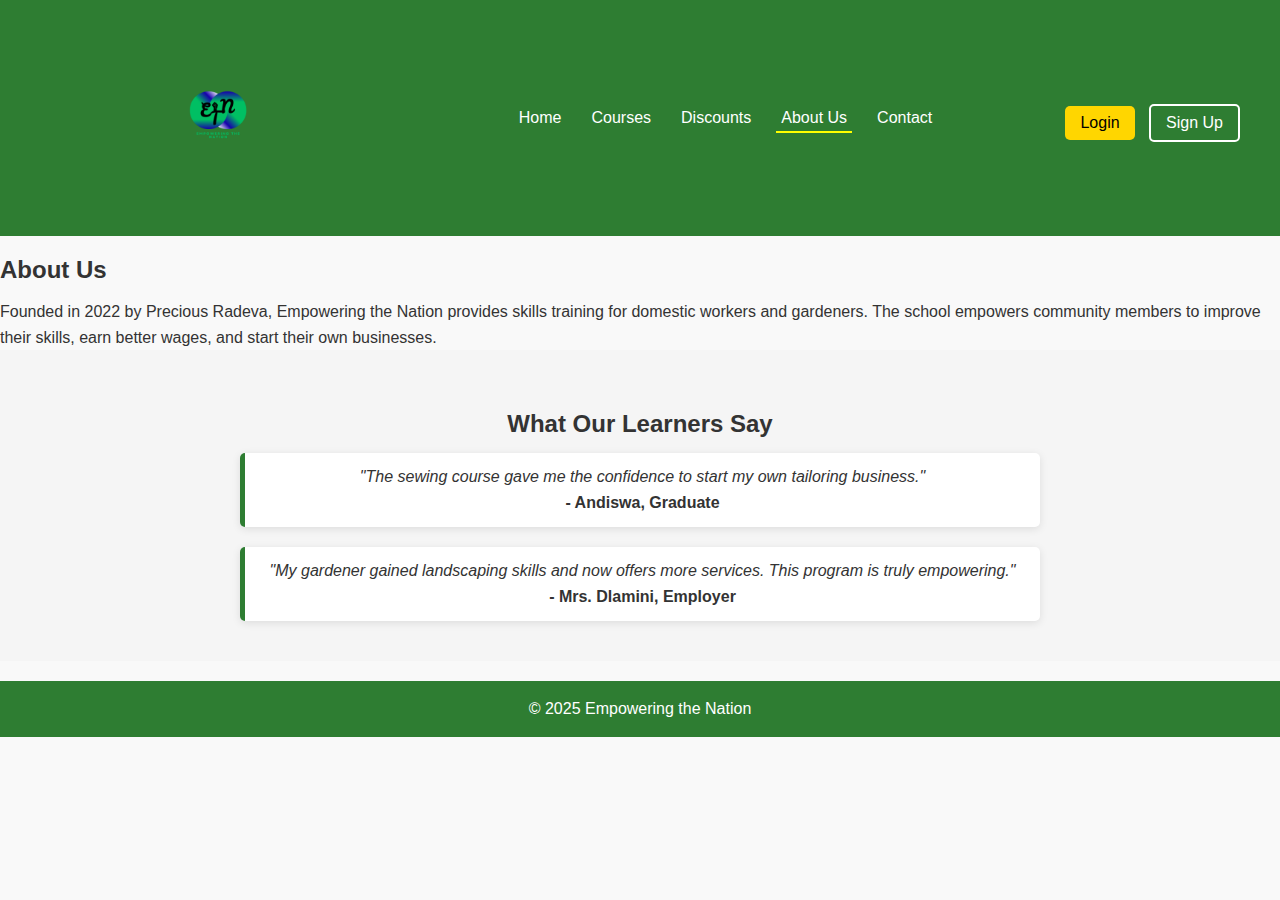
<file: about.html>
<!DOCTYPE html>
<html>
<head>
  <meta charset="UTF-8">
  <title>About Us - Empowering the Nation</title>
  <link rel="stylesheet" href="style.css">
</head>
<body>
<header>
    <nav class="navbar">
      <div class="logo">
        <a href="index.html">
          <img src="_images/Empowering the nation LOGO 7.png" 
     alt="Empowering the Nation Logo" 
     class="logo-img" 
     style="height: 200px; width: auto;">
        </a>
      </div>
    <ul class="nav-links">
      <li><a href="index.html">Home</a></li>
      <li><a href="courses.html">Courses</a></li>
      <li><a href="discounts.html">Discounts</a></li>
      <li><a href="about.html" class="active">About Us</a></li>
      <li><a href="contact.html">Contact</a></li>
    </ul>
    <div class="auth-buttons">
      <a href="login.html" class="btn">Login</a>
      <a href="signup.html" class="btn btn-outline">Sign Up</a>
    </div>
  </nav>
</header>

<section>
  <h2>About Us</h2>
  <p>Founded in 2022 by Precious Radeva, Empowering the Nation provides 
     skills training for domestic workers and gardeners. The school empowers 
     community members to improve their skills, earn better wages, and 
     start their own businesses.</p>
</section>

<section class="testimonials">
  <h2>What Our Learners Say</h2>
  <div class="testimonial-grid">
    <blockquote>
      "The sewing course gave me the confidence to start my own tailoring business."
      <cite>- Andiswa, Graduate</cite>
    </blockquote>
    <blockquote>
      "My gardener gained landscaping skills and now offers more services. 
      This program is truly empowering."
      <cite>- Mrs. Dlamini, Employer</cite>
    </blockquote>
  </div>
</section>

<footer>
  <p>© 2025 Empowering the Nation</p>
</footer>

</body>
</html>
</file>
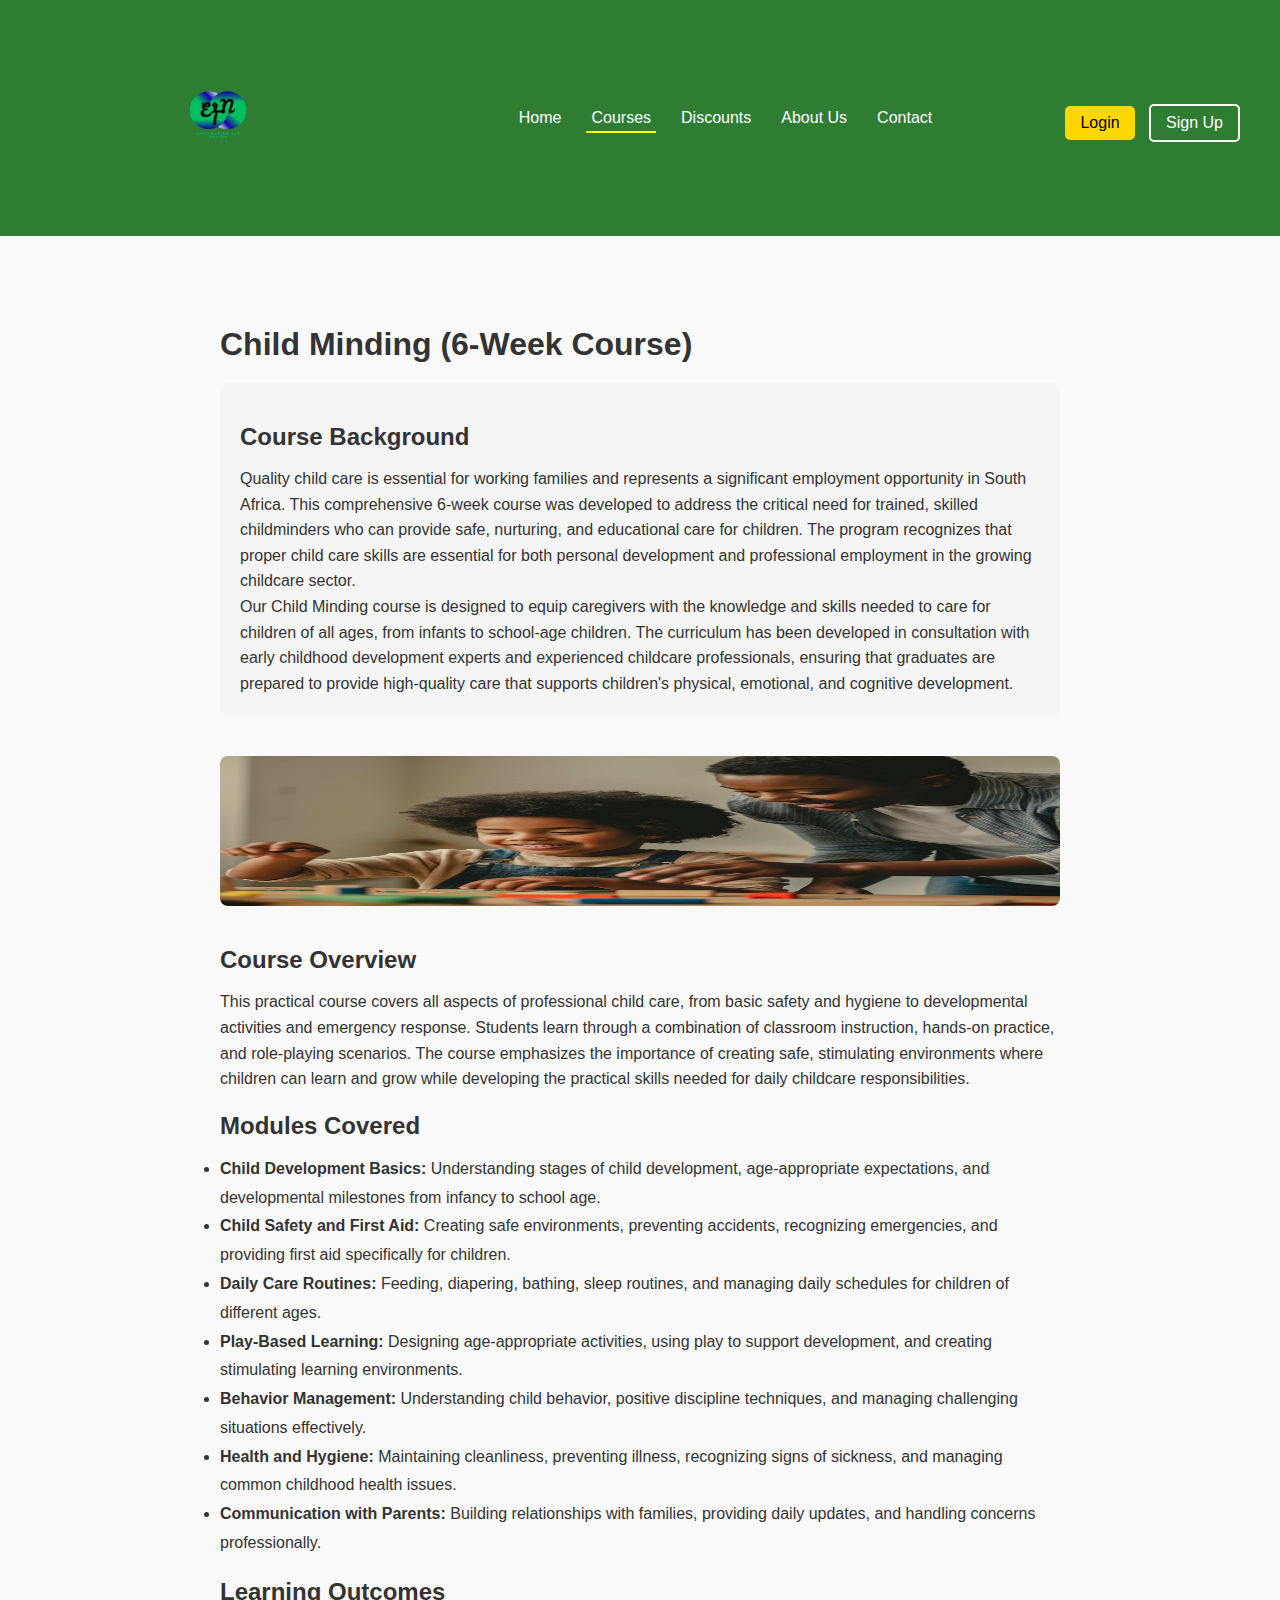
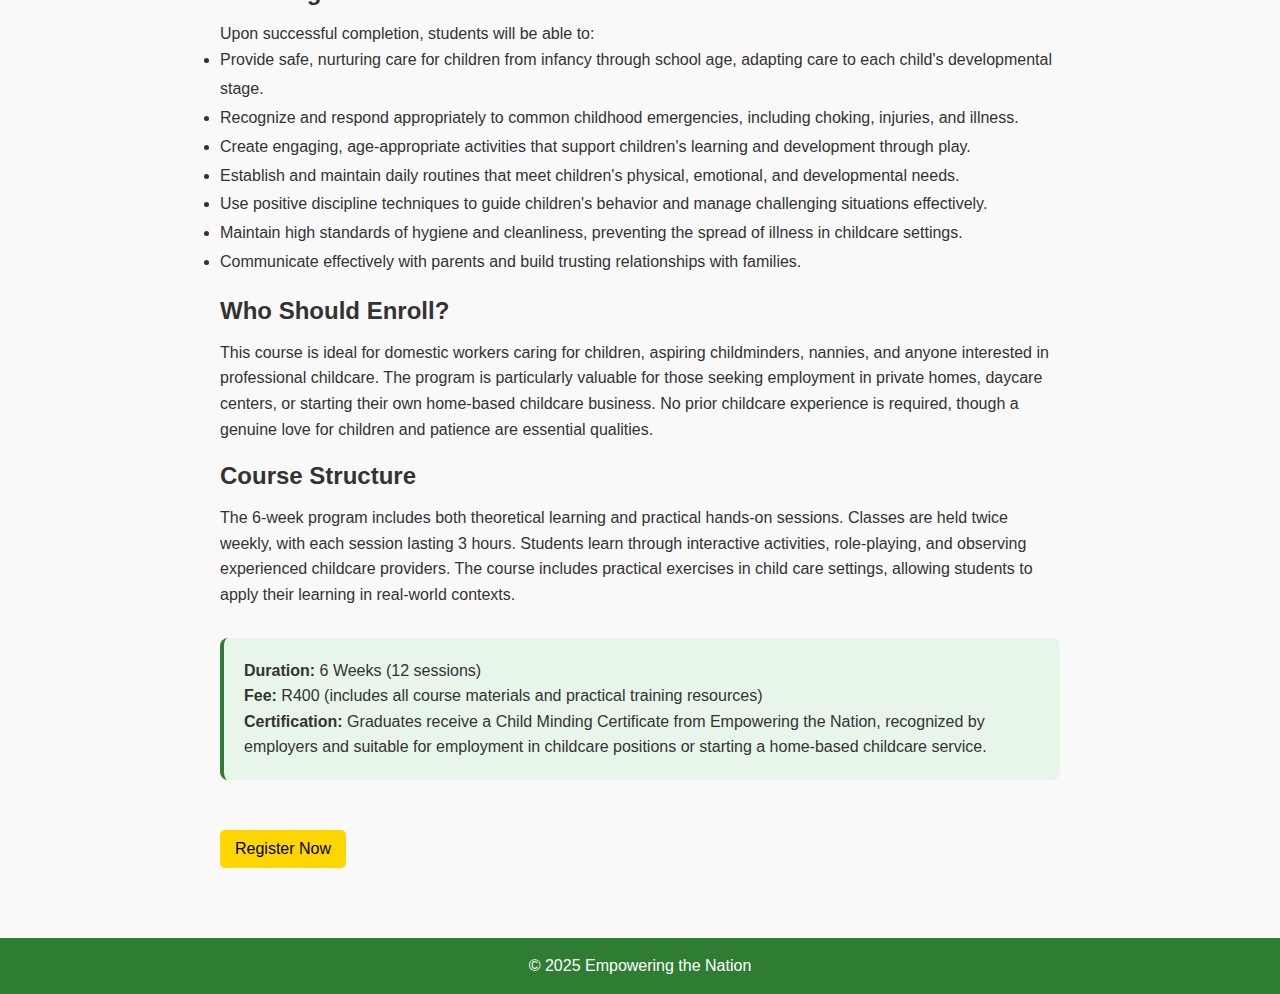
<file: childminding.html>
<!DOCTYPE html>
<html lang="en">
<head>
  <meta charset="UTF-8">
  <meta name="viewport" content="width=device-width, initial-scale=1.0">
  <title>Child Minding Course - Empowering the Nation</title>
  <meta name="description" content="6-week Child Minding course at Empowering the Nation. Learn child safety, first aid for children, play-based learning, and effective care for infants and toddlers. R400.">
  <link rel="stylesheet" href="style.css">
</head>
<body>
<header>
  <nav class="navbar">
    <div class="logo">
      <a href="index.html">
        <img src="_images/Empowering the nation LOGO 7.png" 
         alt="Empowering the Nation Logo" 
         class="logo-img" 
         style="height: 200px; width: auto;">
      </a>
    </div>
    <ul class="nav-links">
      <li><a href="index.html">Home</a></li>
      <li><a href="courses.html" class="active">Courses</a></li>
      <li><a href="discounts.html">Discounts</a></li>
      <li><a href="about.html">About Us</a></li>
      <li><a href="contact.html">Contact</a></li>
    </ul>
    <div class="auth-buttons">
      <a href="login.html" class="btn">Login</a>
      <a href="signup.html" class="btn btn-outline">Sign Up</a>
    </div>
  </nav>
</header>

<section class="course-detail" style="max-width: 900px; margin: 40px auto; padding: 30px;">
  <h1> Child Minding (6-Week Course)</h1>
  
  <div style="background: #f5f5f5; padding: 20px; border-radius: 8px; margin: 20px 0;">
    <h2>Course Background</h2>
    <p>Quality child care is essential for working families and represents a significant employment opportunity in South Africa. This comprehensive 6-week course was developed to address the critical need for trained, skilled childminders who can provide safe, nurturing, and educational care for children. The program recognizes that proper child care skills are essential for both personal development and professional employment in the growing childcare sector.</p>
    <p>Our Child Minding course is designed to equip caregivers with the knowledge and skills needed to care for children of all ages, from infants to school-age children. The curriculum has been developed in consultation with early childhood development experts and experienced childcare professionals, ensuring that graduates are prepared to provide high-quality care that supports children's physical, emotional, and cognitive development.</p>
  </div>

  <div style="display: flex; gap: 20px; margin: 30px 0; flex-wrap: wrap;">
    <img src="_images/Bubbly Tots Learning Center.jpeg" class="course-img" alt="Child Minding" style="flex: 1; min-width: 300px; border-radius: 8px; max-width: 100%;">
  </div>

  <h2>Course Overview</h2>
  <p>This practical course covers all aspects of professional child care, from basic safety and hygiene to developmental activities and emergency response. Students learn through a combination of classroom instruction, hands-on practice, and role-playing scenarios. The course emphasizes the importance of creating safe, stimulating environments where children can learn and grow while developing the practical skills needed for daily childcare responsibilities.</p>

  <h2>Modules Covered</h2>
  <ul style="line-height: 1.8;">
    <li><strong>Child Development Basics:</strong> Understanding stages of child development, age-appropriate expectations, and developmental milestones from infancy to school age.</li>
    <li><strong>Child Safety and First Aid:</strong> Creating safe environments, preventing accidents, recognizing emergencies, and providing first aid specifically for children.</li>
    <li><strong>Daily Care Routines:</strong> Feeding, diapering, bathing, sleep routines, and managing daily schedules for children of different ages.</li>
    <li><strong>Play-Based Learning:</strong> Designing age-appropriate activities, using play to support development, and creating stimulating learning environments.</li>
    <li><strong>Behavior Management:</strong> Understanding child behavior, positive discipline techniques, and managing challenging situations effectively.</li>
    <li><strong>Health and Hygiene:</strong> Maintaining cleanliness, preventing illness, recognizing signs of sickness, and managing common childhood health issues.</li>
    <li><strong>Communication with Parents:</strong> Building relationships with families, providing daily updates, and handling concerns professionally.</li>
  </ul>

  <h2>Learning Outcomes</h2>
  <p>Upon successful completion, students will be able to:</p>
  <ul style="line-height: 1.8;">
    <li>Provide safe, nurturing care for children from infancy through school age, adapting care to each child's developmental stage.</li>
    <li>Recognize and respond appropriately to common childhood emergencies, including choking, injuries, and illness.</li>
    <li>Create engaging, age-appropriate activities that support children's learning and development through play.</li>
    <li>Establish and maintain daily routines that meet children's physical, emotional, and developmental needs.</li>
    <li>Use positive discipline techniques to guide children's behavior and manage challenging situations effectively.</li>
    <li>Maintain high standards of hygiene and cleanliness, preventing the spread of illness in childcare settings.</li>
    <li>Communicate effectively with parents and build trusting relationships with families.</li>
  </ul>

  <h2>Who Should Enroll?</h2>
  <p>This course is ideal for domestic workers caring for children, aspiring childminders, nannies, and anyone interested in professional childcare. The program is particularly valuable for those seeking employment in private homes, daycare centers, or starting their own home-based childcare business. No prior childcare experience is required, though a genuine love for children and patience are essential qualities.</p>

  <h2>Course Structure</h2>
  <p>The 6-week program includes both theoretical learning and practical hands-on sessions. Classes are held twice weekly, with each session lasting 3 hours. Students learn through interactive activities, role-playing, and observing experienced childcare providers. The course includes practical exercises in child care settings, allowing students to apply their learning in real-world contexts.</p>

  <div style="background: #e8f5e9; padding: 20px; border-radius: 8px; margin: 30px 0; border-left: 4px solid #2E7D32;">
    <p><strong>Duration:</strong> 6 Weeks (12 sessions)</p>
    <p><strong>Fee:</strong> R400 (includes all course materials and practical training resources)</p>
    <p><strong>Certification:</strong> Graduates receive a Child Minding Certificate from Empowering the Nation, recognized by employers and suitable for employment in childcare positions or starting a home-based childcare service.</p>
  </div>

  <a href="register.html" class="btn" style="display: inline-block; margin-top: 20px;">Register Now</a>
</section>


<footer><p>© 2025 Empowering the Nation</p></footer>
<script src="script.js"></script>
</body>
</html>
</file>
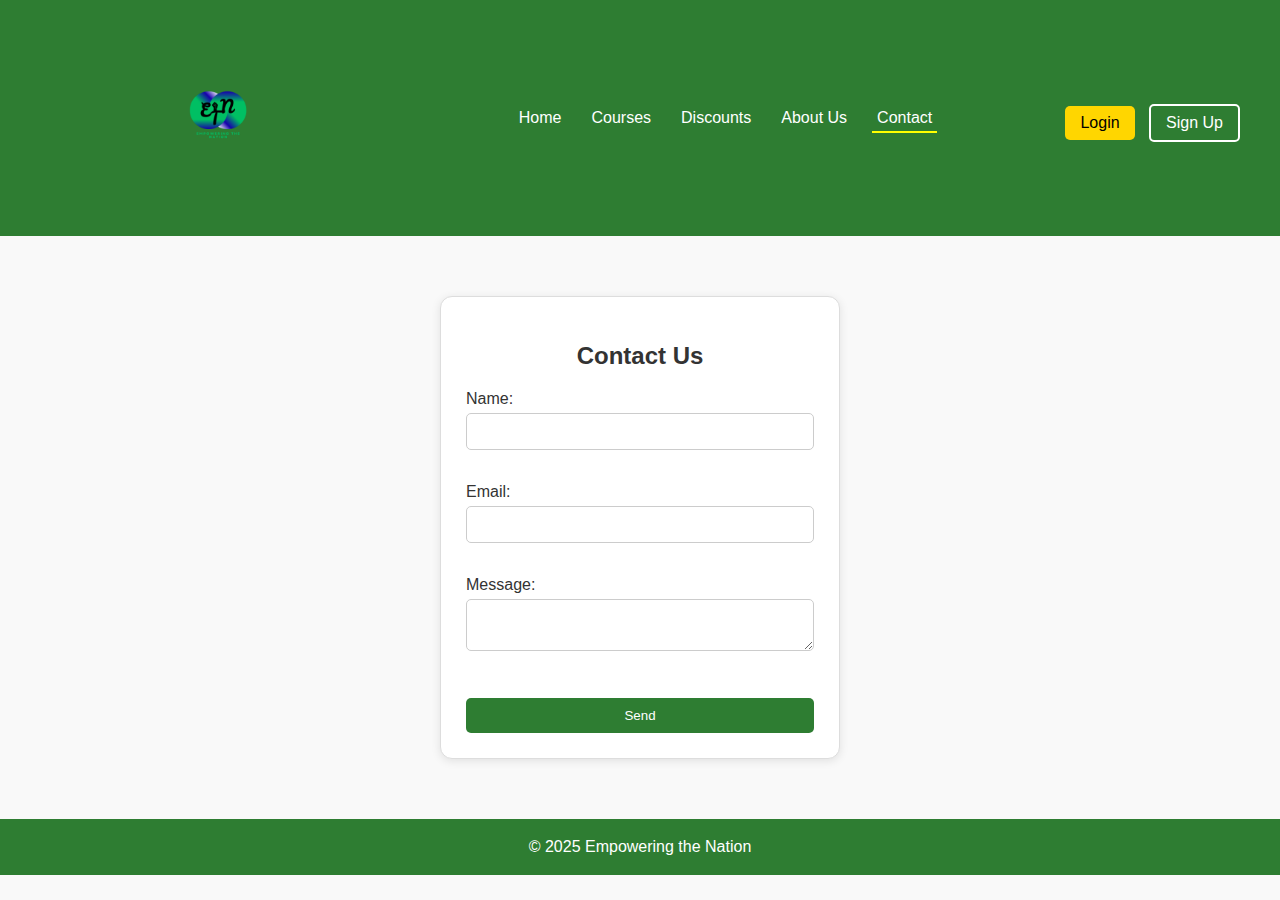
<file: contact.html>
<!DOCTYPE html>
<html>
<head>
  <meta charset="UTF-8">
  <title>Contact - Empowering the Nation</title>
  <link rel="stylesheet" href="style.css">
</head>
<body>

<header>
    <nav class="navbar">
      <div class="logo">
        <a href="index.html">
          <img src="_images/Empowering the nation LOGO 7.png" 
     alt="Empowering the Nation Logo" 
     class="logo-img" 
     style="height: 200px; width: auto;">
        </a>
      </div>
  
    <ul class="nav-links">
      <li><a href="index.html">Home</a></li>
      <li><a href="courses.html">Courses</a></li>
      <li><a href="discounts.html">Discounts</a></li>
      <li><a href="about.html">About Us</a></li>
      <li><a href="contact.html" class="active">Contact</a></li>
    </ul>
    <div class="auth-buttons">
      <a href="login.html" class="btn">Login</a>
      <a href="signup.html" class="btn btn-outline">Sign Up</a>
    </div>
  </nav>
</header>

<section class="form-section">
  <h2>Contact Us</h2>
  <form>
    <label>Name:</label><br>
    <input type="text" required><br><br>
    <label>Email:</label><br>
    <input type="email" required><br><br>
    <label>Message:</label><br>
    <textarea required></textarea><br><br>
    <button type="submit" class="btn">Send</button>
  </form>
</section>

<footer>
  <p>© 2025 Empowering the Nation</p>
</footer>

</body>
</html>
</file>
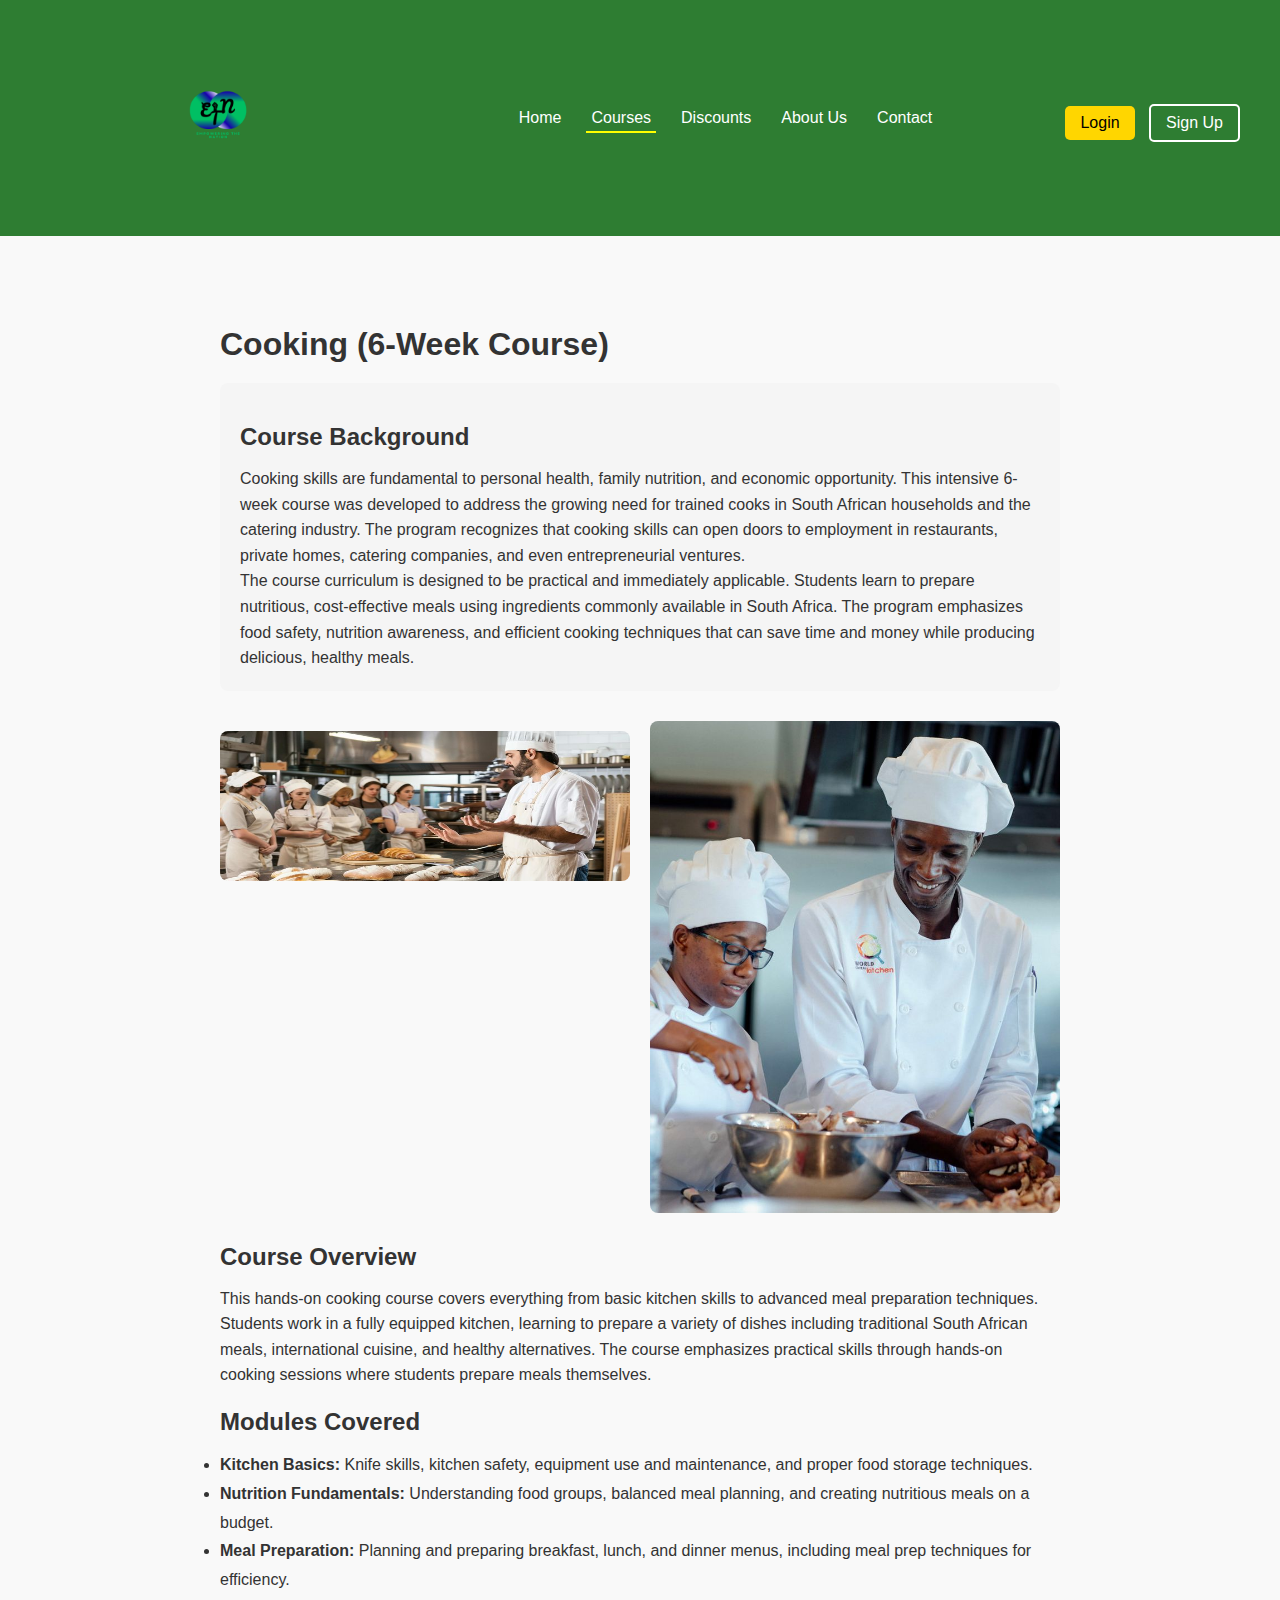
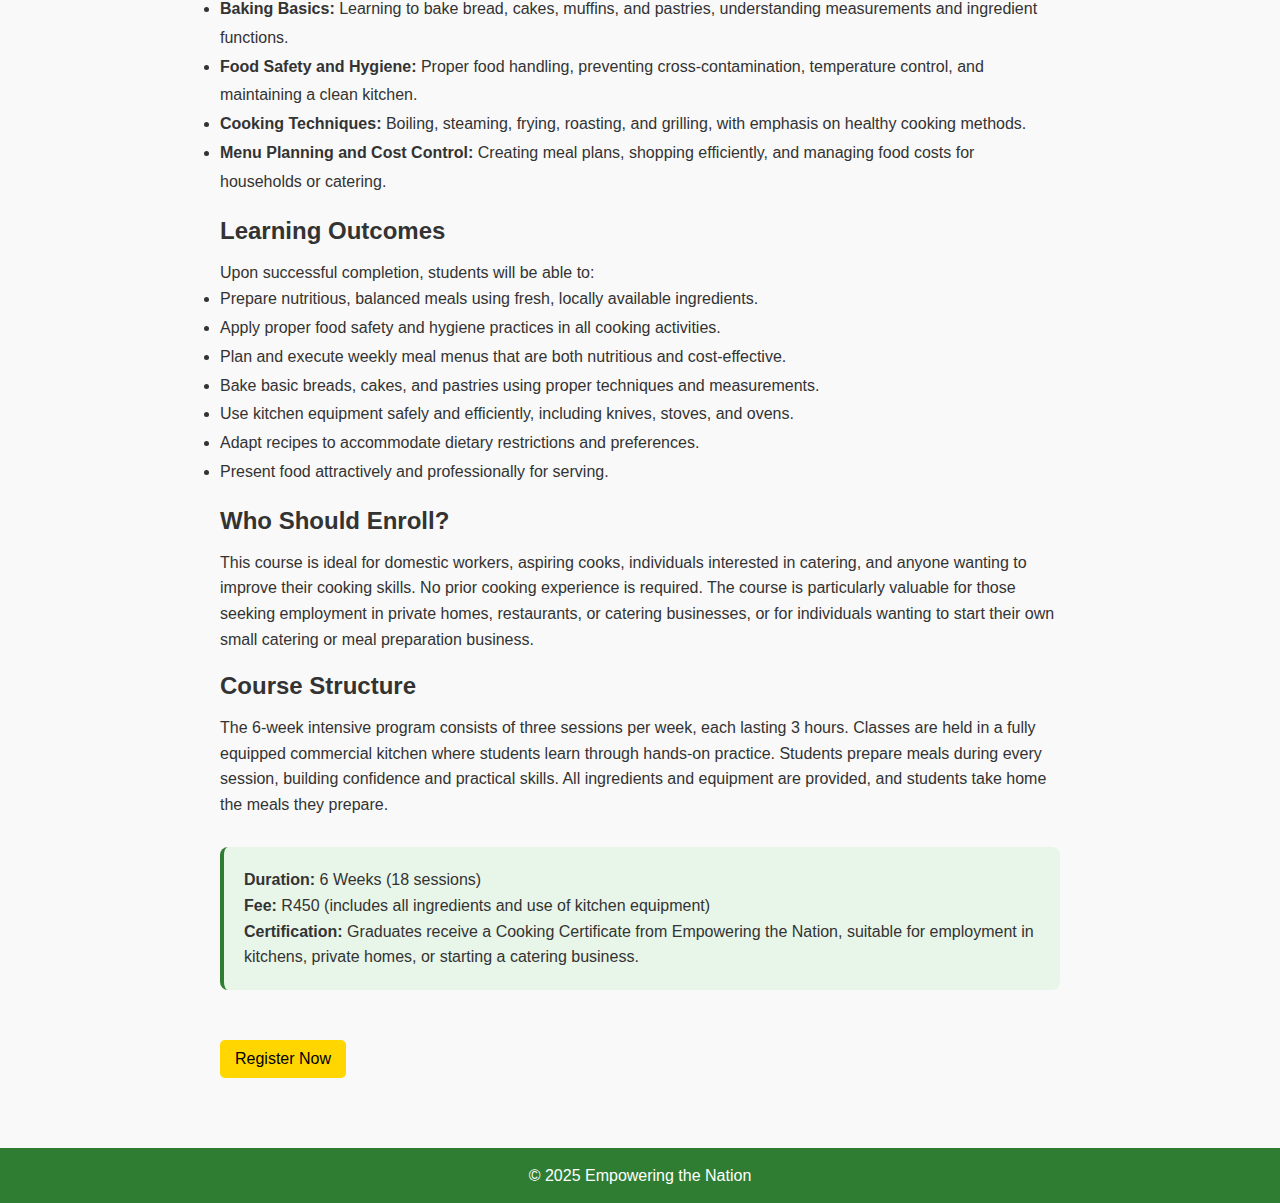
<file: cooking.html>
<!DOCTYPE html>
<html lang="en">
<head>
  <meta charset="UTF-8">
  <meta name="viewport" content="width=device-width, initial-scale=1.0">
  <title>Cooking Course - Empowering the Nation</title>
  <meta name="description" content="6-week Cooking course at Empowering the Nation. Learn healthy meal preparation, baking basics, and nutrition-focused cooking techniques. R450.">
  <link rel="stylesheet" href="style.css">
</head>
<body>
<header>
    <nav class="navbar">
      <div class="logo">
        <a href="index.html">
          <img src="_images/Empowering the nation LOGO 7.png" 
     alt="Empowering the Nation Logo" 
     class="logo-img" 
     style="height: 200px; width: auto;">
        </a>
      </div>
    <ul class="nav-links">
      <li><a href="index.html">Home</a></li>
      <li><a href="courses.html" class="active">Courses</a></li>
      <li><a href="discounts.html">Discounts</a></li>
      <li><a href="about.html">About Us</a></li>
      <li><a href="contact.html">Contact</a></li>
    </ul>
    <div class="auth-buttons">
      <a href="login.html" class="btn">Login</a>
      <a href="signup.html" class="btn btn-outline">Sign Up</a>
    </div>
  </nav>
</header>

<section class="course-detail" style="max-width: 900px; margin: 40px auto; padding: 30px;">
  <h1> Cooking (6-Week Course)</h1>
  
  <div style="background: #f5f5f5; padding: 20px; border-radius: 8px; margin: 20px 0;">
    <h2>Course Background</h2>
    <p>Cooking skills are fundamental to personal health, family nutrition, and economic opportunity. This intensive 6-week course was developed to address the growing need for trained cooks in South African households and the catering industry. The program recognizes that cooking skills can open doors to employment in restaurants, private homes, catering companies, and even entrepreneurial ventures.</p>
    <p>The course curriculum is designed to be practical and immediately applicable. Students learn to prepare nutritious, cost-effective meals using ingredients commonly available in South Africa. The program emphasizes food safety, nutrition awareness, and efficient cooking techniques that can save time and money while producing delicious, healthy meals.</p>
  </div>

  <div style="display: flex; gap: 20px; margin: 30px 0; flex-wrap: wrap;">
    <img src="_images/Chef Training Students.jpeg" class="course-img" alt="Cooking" style="flex: 1; min-width: 300px; border-radius: 8px; max-width: 100%;">
    <img src="_images/World Central Kitchen  _ École des Chefs.jpeg" alt="Cooking Class" style="flex: 1; min-width: 300px; border-radius: 8px; max-width: 100%;">
  </div>

  <h2>Course Overview</h2>
  <p>This hands-on cooking course covers everything from basic kitchen skills to advanced meal preparation techniques. Students work in a fully equipped kitchen, learning to prepare a variety of dishes including traditional South African meals, international cuisine, and healthy alternatives. The course emphasizes practical skills through hands-on cooking sessions where students prepare meals themselves.</p>

  <h2>Modules Covered</h2>
  <ul style="line-height: 1.8;">
    <li><strong>Kitchen Basics:</strong> Knife skills, kitchen safety, equipment use and maintenance, and proper food storage techniques.</li>
    <li><strong>Nutrition Fundamentals:</strong> Understanding food groups, balanced meal planning, and creating nutritious meals on a budget.</li>
    <li><strong>Meal Preparation:</strong> Planning and preparing breakfast, lunch, and dinner menus, including meal prep techniques for efficiency.</li>
    <li><strong>Baking Basics:</strong> Learning to bake bread, cakes, muffins, and pastries, understanding measurements and ingredient functions.</li>
    <li><strong>Food Safety and Hygiene:</strong> Proper food handling, preventing cross-contamination, temperature control, and maintaining a clean kitchen.</li>
    <li><strong>Cooking Techniques:</strong> Boiling, steaming, frying, roasting, and grilling, with emphasis on healthy cooking methods.</li>
    <li><strong>Menu Planning and Cost Control:</strong> Creating meal plans, shopping efficiently, and managing food costs for households or catering.</li>
  </ul>

  <h2>Learning Outcomes</h2>
  <p>Upon successful completion, students will be able to:</p>
  <ul style="line-height: 1.8;">
    <li>Prepare nutritious, balanced meals using fresh, locally available ingredients.</li>
    <li>Apply proper food safety and hygiene practices in all cooking activities.</li>
    <li>Plan and execute weekly meal menus that are both nutritious and cost-effective.</li>
    <li>Bake basic breads, cakes, and pastries using proper techniques and measurements.</li>
    <li>Use kitchen equipment safely and efficiently, including knives, stoves, and ovens.</li>
    <li>Adapt recipes to accommodate dietary restrictions and preferences.</li>
    <li>Present food attractively and professionally for serving.</li>
  </ul>

  <h2>Who Should Enroll?</h2>
  <p>This course is ideal for domestic workers, aspiring cooks, individuals interested in catering, and anyone wanting to improve their cooking skills. No prior cooking experience is required. The course is particularly valuable for those seeking employment in private homes, restaurants, or catering businesses, or for individuals wanting to start their own small catering or meal preparation business.</p>

  <h2>Course Structure</h2>
  <p>The 6-week intensive program consists of three sessions per week, each lasting 3 hours. Classes are held in a fully equipped commercial kitchen where students learn through hands-on practice. Students prepare meals during every session, building confidence and practical skills. All ingredients and equipment are provided, and students take home the meals they prepare.</p>

  <div style="background: #e8f5e9; padding: 20px; border-radius: 8px; margin: 30px 0; border-left: 4px solid #2E7D32;">
    <p><strong>Duration:</strong> 6 Weeks (18 sessions)</p>
    <p><strong>Fee:</strong> R450 (includes all ingredients and use of kitchen equipment)</p>
    <p><strong>Certification:</strong> Graduates receive a Cooking Certificate from Empowering the Nation, suitable for employment in kitchens, private homes, or starting a catering business.</p>
  </div>

  <a href="register.html" class="btn" style="display: inline-block; margin-top: 20px;">Register Now</a>
</section>


<footer><p>© 2025 Empowering the Nation</p></footer>
<script src="script.js"></script>
</body>
</html>
</file>
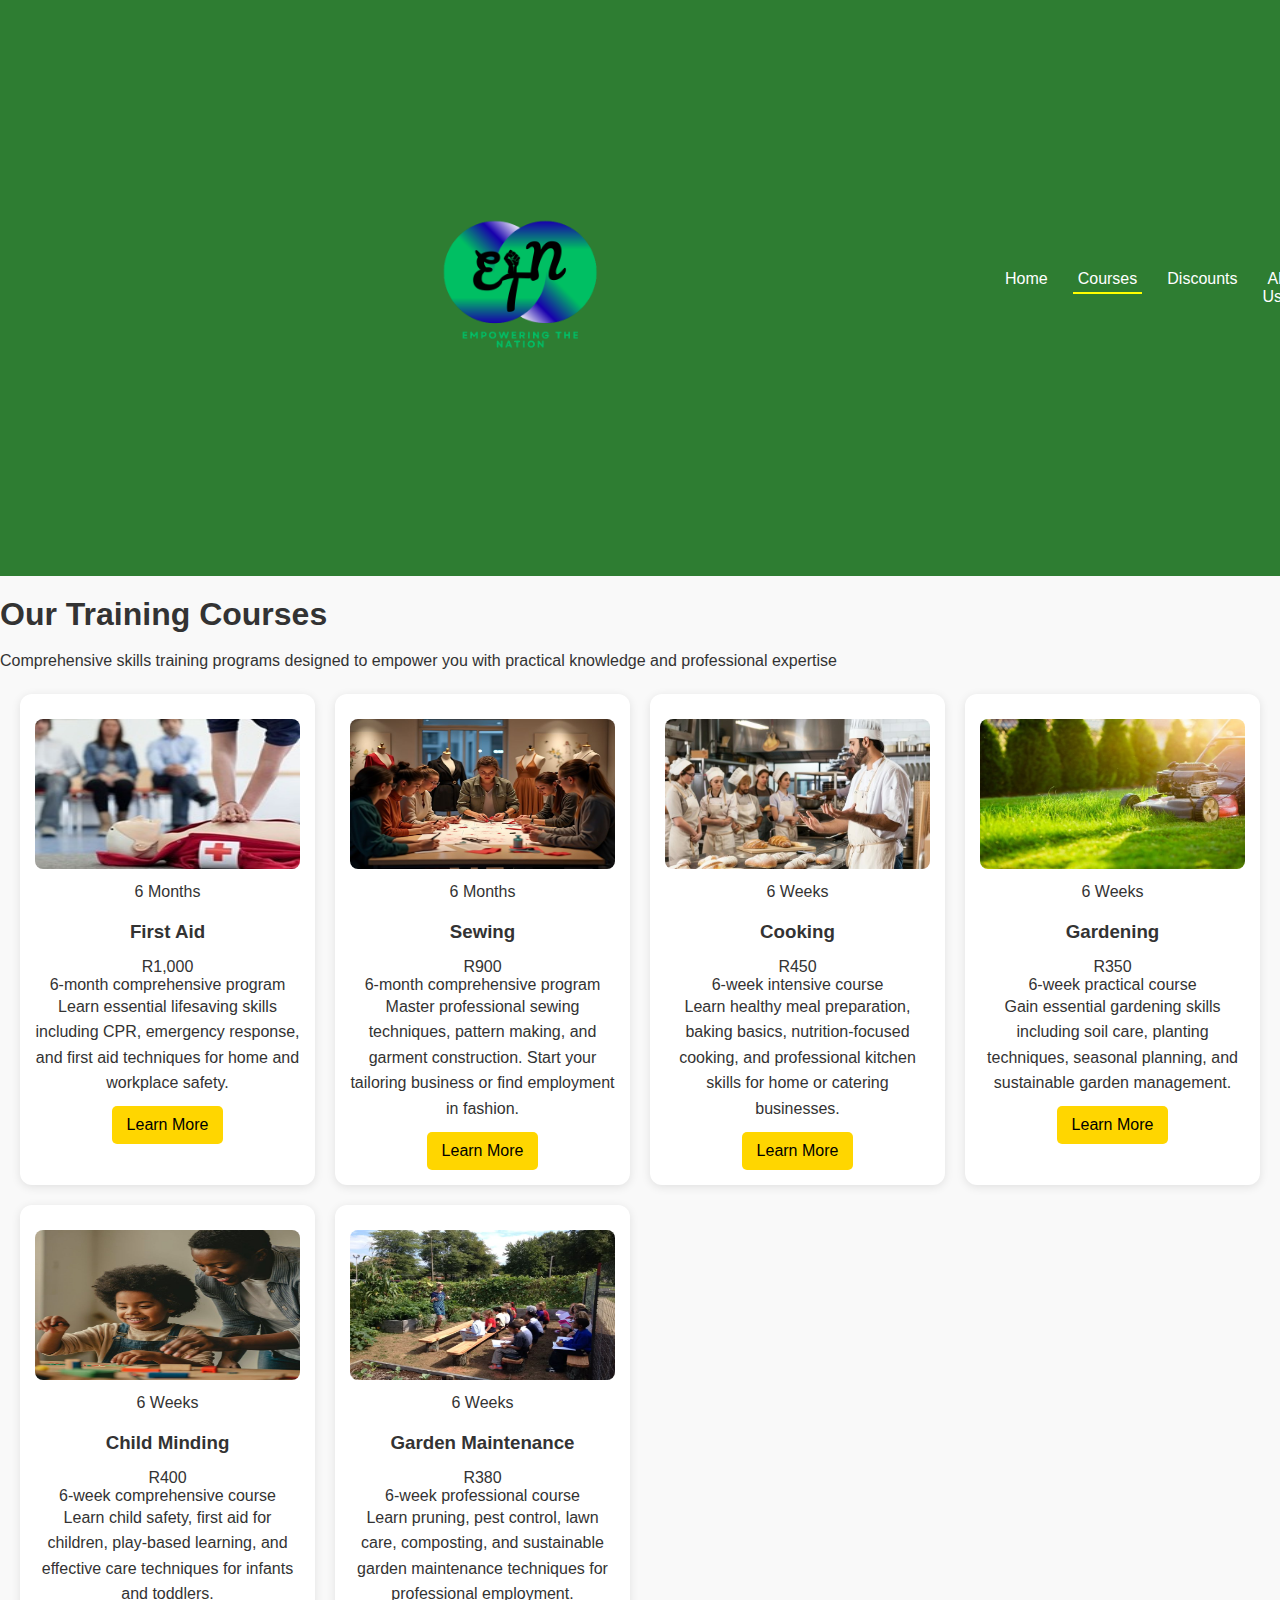
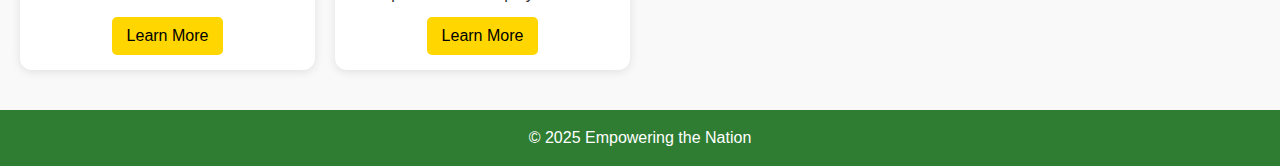
<file: courses.html>
<!DOCTYPE html>
<html lang="en">
<head>
  <meta charset="UTF-8">
  <meta name="viewport" content="width=device-width, initial-scale=1.0">
  <title>Courses - Empowering the Nation</title>
  <meta name="description" content="Browse our comprehensive skills training courses including First Aid, Sewing, Cooking, Gardening, Child Minding, and Garden Maintenance. Affordable training programs for domestic workers and gardeners.">
  <meta name="keywords" content="first aid course, sewing training, cooking course, gardening training, child minding course, garden maintenance, skills courses, South Africa">
  <link rel="stylesheet" href="style.css">
</head>
<body>
<header>
    <nav class="navbar">
      <div class="logo">
        <a href="index.html">
          <img src="_images/Empowering the nation LOGO 7.png" 
     alt="Empowering the Nation Logo" 
     class="logo-img">
        </a>
      </div>
    <ul class="nav-links" id="navLinks">
      <li><a href="index.html">Home</a></li>
      <li><a href="courses.html" class="active">Courses</a></li>
      <li><a href="discounts.html">Discounts</a></li>
      <li><a href="about.html">About Us</a></li>
      <li><a href="contact.html">Contact</a></li>
    </ul>
    <div class="auth-buttons">
      <a href="login.html" class="btn">Login</a>
      <a href="signup.html" class="btn btn-outline">Sign Up</a>
    </div>
  </nav>
</header>

<!-- Courses Hero Section -->
<section class="courses-hero">
  <h1>Our Training Courses</h1>
  <p>Comprehensive skills training programs designed to empower you with practical knowledge and professional expertise</p>
</section>

<!-- Courses Grid -->
<section class="courses-container">
  <div class="courses">
    <div class="course">
      <div class="course-image-wrapper">
        <img src="_images/Learn How To Give First Aid and Basic Life Support.jpeg" alt="First Aid Course" class="course-img">
        <span class="course-badge">6 Months</span>
      </div>
      <div class="course-content">
        <h3> First Aid</h3>
        <div class="course-price">R1,000</div>
        <div class="course-duration"> 6-month comprehensive program</div>
        <p class="course-description">Learn essential lifesaving skills including CPR, emergency response, and first aid techniques for home and workplace safety.</p>
        <a href="firstaid.html" class="btn">Learn More</a>
      </div>
    </div>

    <div class="course">
      <div class="course-image-wrapper">
        <img src="_images/Teaching girls working with sewing machine at sewing classes by ai.jpeg" alt="Sewing Course" class="course-img">
        <span class="course-badge">6 Months</span>
      </div>
      <div class="course-content">
        <h3> Sewing</h3>
        <div class="course-price">R900</div>
        <div class="course-duration"> 6-month comprehensive program</div>
        <p class="course-description">Master professional sewing techniques, pattern making, and garment construction. Start your tailoring business or find employment in fashion.</p>
        <a href="sewing.html" class="btn">Learn More</a>
      </div>
    </div>

    <div class="course">
      <div class="course-image-wrapper">
        <img src="_images/Chef Training Students.jpeg" alt="Cooking Course" class="course-img">
        <span class="course-badge">6 Weeks</span>
      </div>
      <div class="course-content">
        <h3> Cooking</h3>
        <div class="course-price">R450</div>
        <div class="course-duration"> 6-week intensive course</div>
        <p class="course-description">Learn healthy meal preparation, baking basics, nutrition-focused cooking, and professional kitchen skills for home or catering businesses.</p>
        <a href="cooking.html" class="btn">Learn More</a>
      </div>
    </div>

    <div class="course">
      <div class="course-image-wrapper">
        <img src="_images/Natural Lawn Care for Western WA.jpeg" alt="Gardening Course" class="course-img">
        <span class="course-badge">6 Weeks</span>
      </div>
      <div class="course-content">
        <h3> Gardening</h3>
        <div class="course-price">R350</div>
        <div class="course-duration"> 6-week practical course</div>
        <p class="course-description">Gain essential gardening skills including soil care, planting techniques, seasonal planning, and sustainable garden management.</p>
        <a href="gardening.html" class="btn">Learn More</a>
      </div>
    </div>

    <div class="course">
      <div class="course-image-wrapper">
        <img src="_images/Bubbly Tots Learning Center.jpeg" alt="Child Minding Course" class="course-img">
        <span class="course-badge">6 Weeks</span>
      </div>
      <div class="course-content">
        <h3> Child Minding</h3>
        <div class="course-price">R400</div>
        <div class="course-duration"> 6-week comprehensive course</div>
        <p class="course-description">Learn child safety, first aid for children, play-based learning, and effective care techniques for infants and toddlers.</p>
        <a href="childminding.html" class="btn">Learn More</a>
      </div>
    </div>

    <div class="course">
      <div class="course-image-wrapper">
        <img src="_images/Classroom Success Story_ School Garden Grows Important Lessons for Students.jpeg" alt="Garden Maintenance Course" class="course-img">
        <span class="course-badge">6 Weeks</span>
      </div>
      <div class="course-content">
        <h3> Garden Maintenance</h3>
        <div class="course-price">R380</div>
        <div class="course-duration"> 6-week professional course</div>
        <p class="course-description">Learn pruning, pest control, lawn care, composting, and sustainable garden maintenance techniques for professional employment.</p>
        <a href="gardeningmaintainance.html" class="btn">Learn More</a>
      </div>
    </div>
  </div>
</section>

<footer>
  <p>© 2025 Empowering the Nation</p>
</footer>

<script src="script.js"></script>
</body>
</html>
</file>
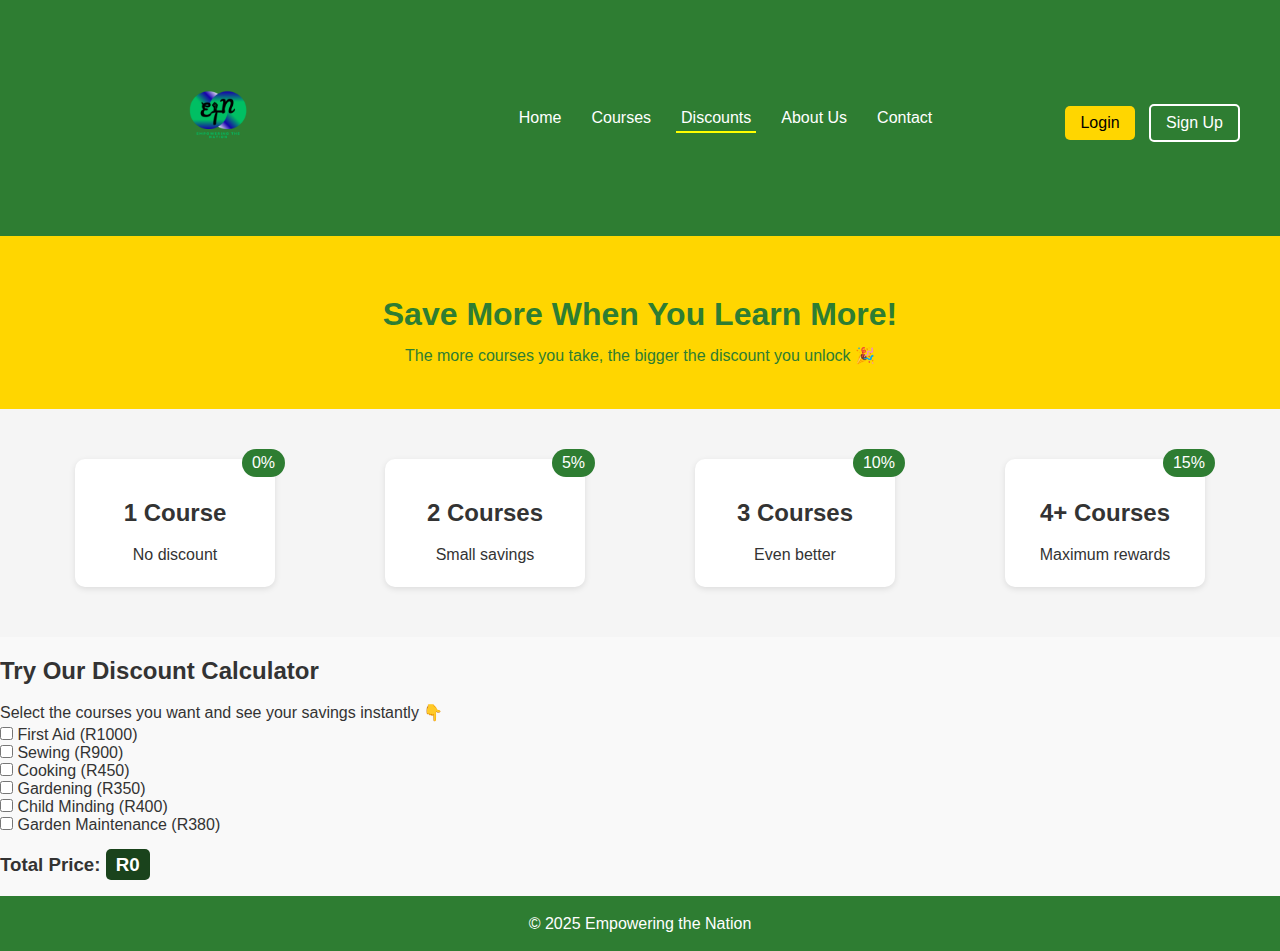
<file: discounts.html>
<!DOCTYPE html>
<html lang="en">
<head>
  <meta charset="UTF-8">
  <meta name="viewport" content="width=device-width, initial-scale=1.0">
  <title>Discounts - Empowering the Nation</title>
  <meta name="description" content="Save more when you learn more! Get discounts on multiple courses - 5% for 2 courses, 10% for 3 courses, and 15% for 4+ courses. Use our discount calculator to see your savings.">
  <meta name="keywords" content="course discounts, training discounts, multiple course savings, empowering the nation discounts, bulk course discounts">
  
  <!-- Open Graph / Facebook -->
  <meta property="og:type" content="website">
  <meta property="og:title" content="Course Discounts - Empowering the Nation">
  <meta property="og:description" content="Save up to 15% when you enroll in multiple courses.">
  
  <!-- Twitter -->
  <meta property="twitter:card" content="summary">
  <meta property="twitter:title" content="Course Discounts - Empowering the Nation">
  
  <link rel="stylesheet" href="style.css">
</head>
<body>

<header>
    <nav class="navbar">
      <div class="logo">
        <a href="index.html">
          <img src="_images/Empowering the nation LOGO 7.png" 
     alt="Empowering the Nation Logo" 
     class="logo-img" 
     style="height: 200px; width: auto;">
        </a>
      </div>
    <ul class="nav-links" id="navLinks">
      <li><a href="index.html">Home</a></li>
      <li><a href="courses.html">Courses</a></li>
      <li><a href="discounts.html" class="active">Discounts</a></li>
      <li><a href="about.html">About Us</a></li>
      <li><a href="contact.html">Contact</a></li>
    </ul>
    <div class="auth-buttons">
      <a href="login.html" class="btn">Login</a>
      <a href="signup.html" class="btn btn-outline">Sign Up</a>
    </div>
  </nav>
</header>

<section class="discount-hero">
  <h1>Save More When You Learn More!</h1>
  <p>The more courses you take, the bigger the discount you unlock 🎉</p>
</section>

<section class="discount-steps">
  <div class="step">
    <h2>1 Course</h2>
    <p>No discount</p>
    <span class="tag">0%</span>
  </div>
  <div class="step">
    <h2>2 Courses</h2>
    <p>Small savings</p>
    <span class="tag">5%</span>
  </div>
  <div class="step">
    <h2>3 Courses</h2>
    <p>Even better</p>
    <span class="tag">10%</span>
  </div>
  <div class="step">
    <h2>4+ Courses</h2>
    <p>Maximum rewards</p>
    <span class="tag">15%</span>
  </div>
</section>

<section class="discount-calculator">
  <h2>Try Our Discount Calculator</h2>
  <p>Select the courses you want and see your savings instantly 👇</p>

  <form id="courseForm">
    <label><input type="checkbox" value="1000"> First Aid (R1000)</label><br>
    <label><input type="checkbox" value="900"> Sewing (R900)</label><br>
    <label><input type="checkbox" value="450"> Cooking (R450)</label><br>
    <label><input type="checkbox" value="350"> Gardening (R350)</label><br>
    <label><input type="checkbox" value="400"> Child Minding (R400)</label><br>
    <label><input type="checkbox" value="380"> Garden Maintenance (R380)</label><br>
  </form>

  <h3>Total Price: <span class="highlight">R<span id="total">0</span></span></h3>
</section>

<footer>
  <p>© 2025 Empowering the Nation</p>
</footer>

<script src="script.js"></script>
</body>
</html>
</file>
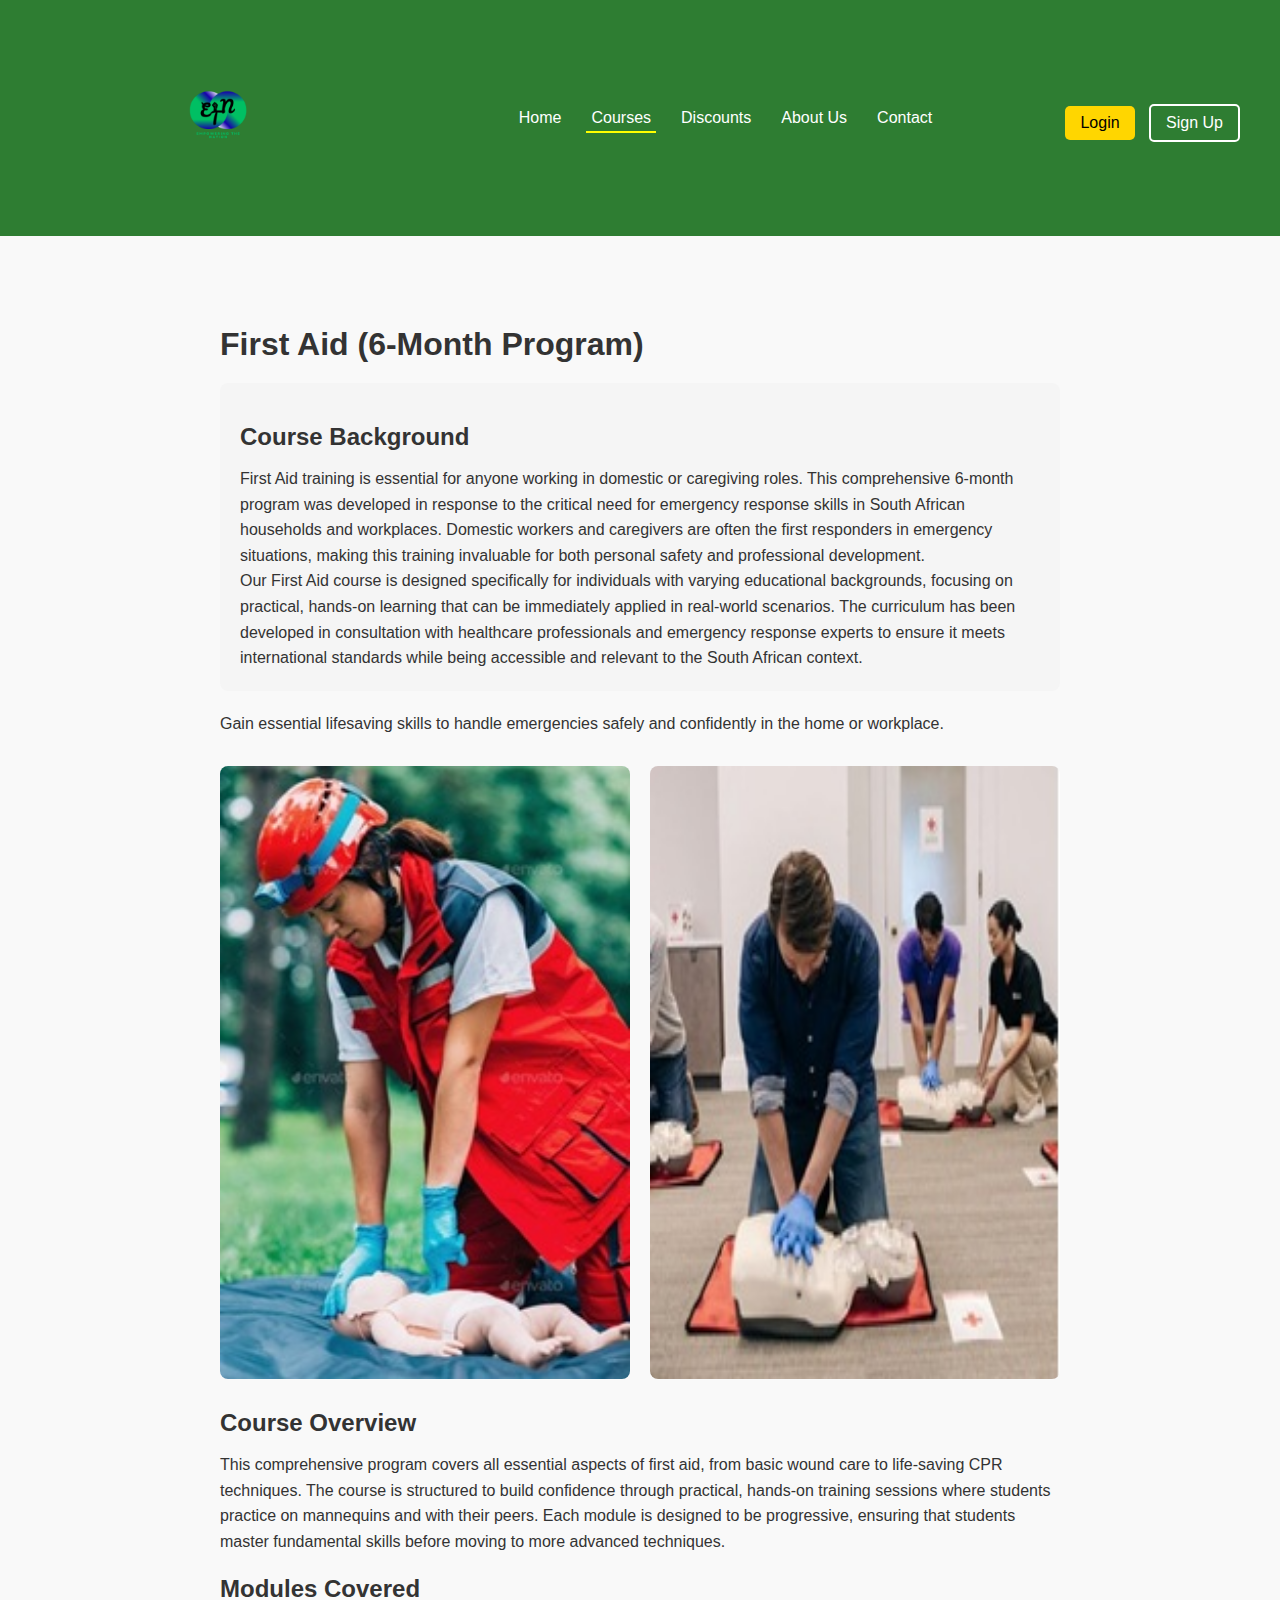
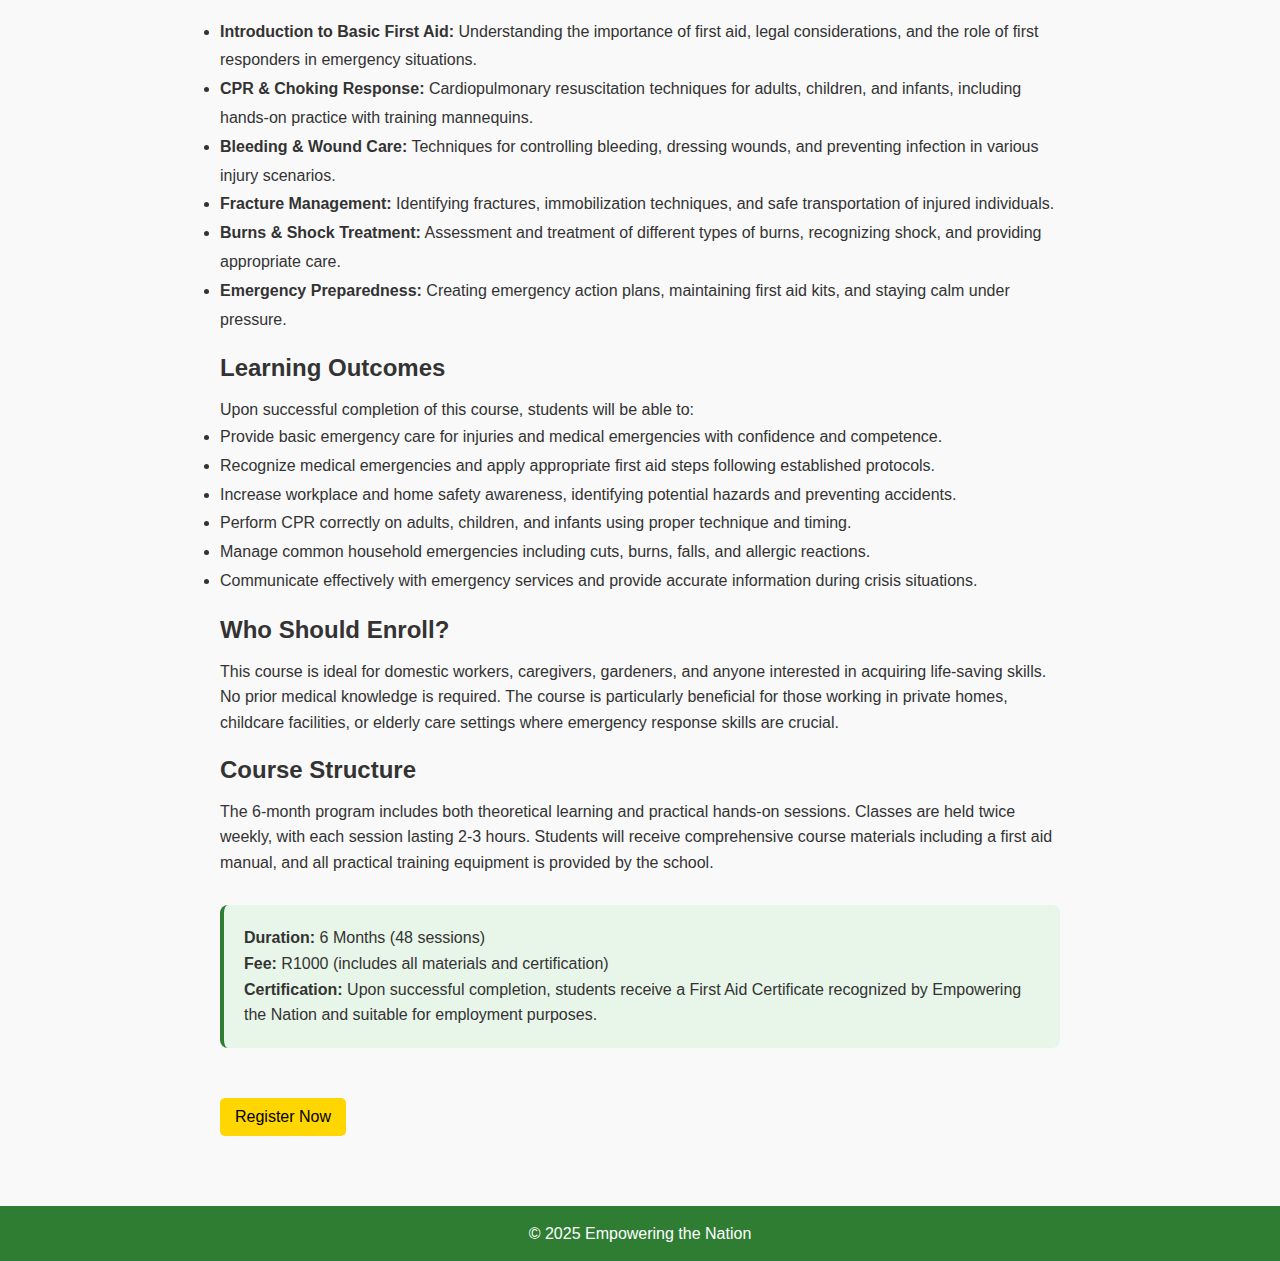
<file: firstaid.html>
<!DOCTYPE html>
<html lang="en">
<head>
  <meta charset="UTF-8">
  <meta name="viewport" content="width=device-width, initial-scale=1.0">
  <title>First Aid Course - Empowering the Nation</title>
  <meta name="description" content="6-month First Aid training program at Empowering the Nation. Learn essential life-saving skills including CPR, basic life support, and emergency response. R1000.">
  <meta name="keywords" content="first aid training, CPR course, basic life support, first aid certification, emergency response training, South Africa">
  
  <!-- Open Graph / Facebook -->
  <meta property="og:type" content="website">
  <meta property="og:title" content="First Aid Course - Empowering the Nation">
  <meta property="og:description" content="6-month First Aid training program - Learn essential life-saving skills.">
  
  <!-- Twitter -->
  <meta property="twitter:card" content="summary">
  <meta property="twitter:title" content="First Aid Course - Empowering the Nation">
  
  <link rel="stylesheet" href="style.css">
</head>
<body>
<header>
    <nav class="navbar">
      <div class="logo">
        <a href="index.html">
          <img src="_images/Empowering the nation LOGO 7.png" 
     alt="Empowering the Nation Logo" 
     class="logo-img" 
     style="height: 200px; width: auto;">
        </a>
      </div>
    <ul class="nav-links" id="navLinks">
      <li><a href="index.html">Home</a></li>
      <li><a href="courses.html" class="active">Courses</a></li>
      <li><a href="discounts.html">Discounts</a></li>
      <li><a href="about.html">About Us</a></li>
      <li><a href="contact.html">Contact</a></li>
    </ul>
    <div class="auth-buttons">
      <a href="login.html" class="btn">Login</a>
      <a href="signup.html" class="btn btn-outline">Sign Up</a>
    </div>
  </nav>
</header>

<section class="course-detail" style="max-width: 900px; margin: 40px auto; padding: 30px;">
  <h1> First Aid (6-Month Program)</h1>
  
  <div style="background: #f5f5f5; padding: 20px; border-radius: 8px; margin: 20px 0;">
    <h2>Course Background</h2>
    <p>First Aid training is essential for anyone working in domestic or caregiving roles. This comprehensive 6-month program was developed in response to the critical need for emergency response skills in South African households and workplaces. Domestic workers and caregivers are often the first responders in emergency situations, making this training invaluable for both personal safety and professional development.</p>
    <p>Our First Aid course is designed specifically for individuals with varying educational backgrounds, focusing on practical, hands-on learning that can be immediately applied in real-world scenarios. The curriculum has been developed in consultation with healthcare professionals and emergency response experts to ensure it meets international standards while being accessible and relevant to the South African context.</p>
  </div>

  <p>Gain essential lifesaving skills to handle emergencies safely and confidently in the home or workplace.</p>

  <div class="image-row" style="display: flex; gap: 20px; margin: 30px 0; flex-wrap: wrap;">
    <img src="_images/Cpr training on baby dummy.jpeg" alt="First Aid Training" style="flex: 1; min-width: 300px; border-radius: 8px;">
    <img src="_images/Red Cross CPR Training.jpeg" alt="Emergency Response Practice" style="flex: 1; min-width: 300px; border-radius: 8px;">
  </div>

  <h2>Course Overview</h2>
  <p>This comprehensive program covers all essential aspects of first aid, from basic wound care to life-saving CPR techniques. The course is structured to build confidence through practical, hands-on training sessions where students practice on mannequins and with their peers. Each module is designed to be progressive, ensuring that students master fundamental skills before moving to more advanced techniques.</p>

  <h2>Modules Covered</h2>
  <ul style="line-height: 1.8;">
    <li><strong>Introduction to Basic First Aid:</strong> Understanding the importance of first aid, legal considerations, and the role of first responders in emergency situations.</li>
    <li><strong>CPR & Choking Response:</strong> Cardiopulmonary resuscitation techniques for adults, children, and infants, including hands-on practice with training mannequins.</li>
    <li><strong>Bleeding & Wound Care:</strong> Techniques for controlling bleeding, dressing wounds, and preventing infection in various injury scenarios.</li>
    <li><strong>Fracture Management:</strong> Identifying fractures, immobilization techniques, and safe transportation of injured individuals.</li>
    <li><strong>Burns & Shock Treatment:</strong> Assessment and treatment of different types of burns, recognizing shock, and providing appropriate care.</li>
    <li><strong>Emergency Preparedness:</strong> Creating emergency action plans, maintaining first aid kits, and staying calm under pressure.</li>
  </ul>

  <h2>Learning Outcomes</h2>
  <p>Upon successful completion of this course, students will be able to:</p>
  <ul style="line-height: 1.8;">
    <li>Provide basic emergency care for injuries and medical emergencies with confidence and competence.</li>
    <li>Recognize medical emergencies and apply appropriate first aid steps following established protocols.</li>
    <li>Increase workplace and home safety awareness, identifying potential hazards and preventing accidents.</li>
    <li>Perform CPR correctly on adults, children, and infants using proper technique and timing.</li>
    <li>Manage common household emergencies including cuts, burns, falls, and allergic reactions.</li>
    <li>Communicate effectively with emergency services and provide accurate information during crisis situations.</li>
  </ul>

  <h2>Who Should Enroll?</h2>
  <p>This course is ideal for domestic workers, caregivers, gardeners, and anyone interested in acquiring life-saving skills. No prior medical knowledge is required. The course is particularly beneficial for those working in private homes, childcare facilities, or elderly care settings where emergency response skills are crucial.</p>

  <h2>Course Structure</h2>
  <p>The 6-month program includes both theoretical learning and practical hands-on sessions. Classes are held twice weekly, with each session lasting 2-3 hours. Students will receive comprehensive course materials including a first aid manual, and all practical training equipment is provided by the school.</p>

  <div style="background: #e8f5e9; padding: 20px; border-radius: 8px; margin: 30px 0; border-left: 4px solid #2E7D32;">
    <p><strong>Duration:</strong> 6 Months (48 sessions)</p>
    <p><strong>Fee:</strong> R1000 (includes all materials and certification)</p>
    <p><strong>Certification:</strong> Upon successful completion, students receive a First Aid Certificate recognized by Empowering the Nation and suitable for employment purposes.</p>
  </div>

  <a href="register.html" class="btn" style="display: inline-block; margin-top: 20px;">Register Now</a>
</section>

<footer><p>© 2025 Empowering the Nation</p></footer>

<script src="script.js"></script>
</body>
</html>
</file>
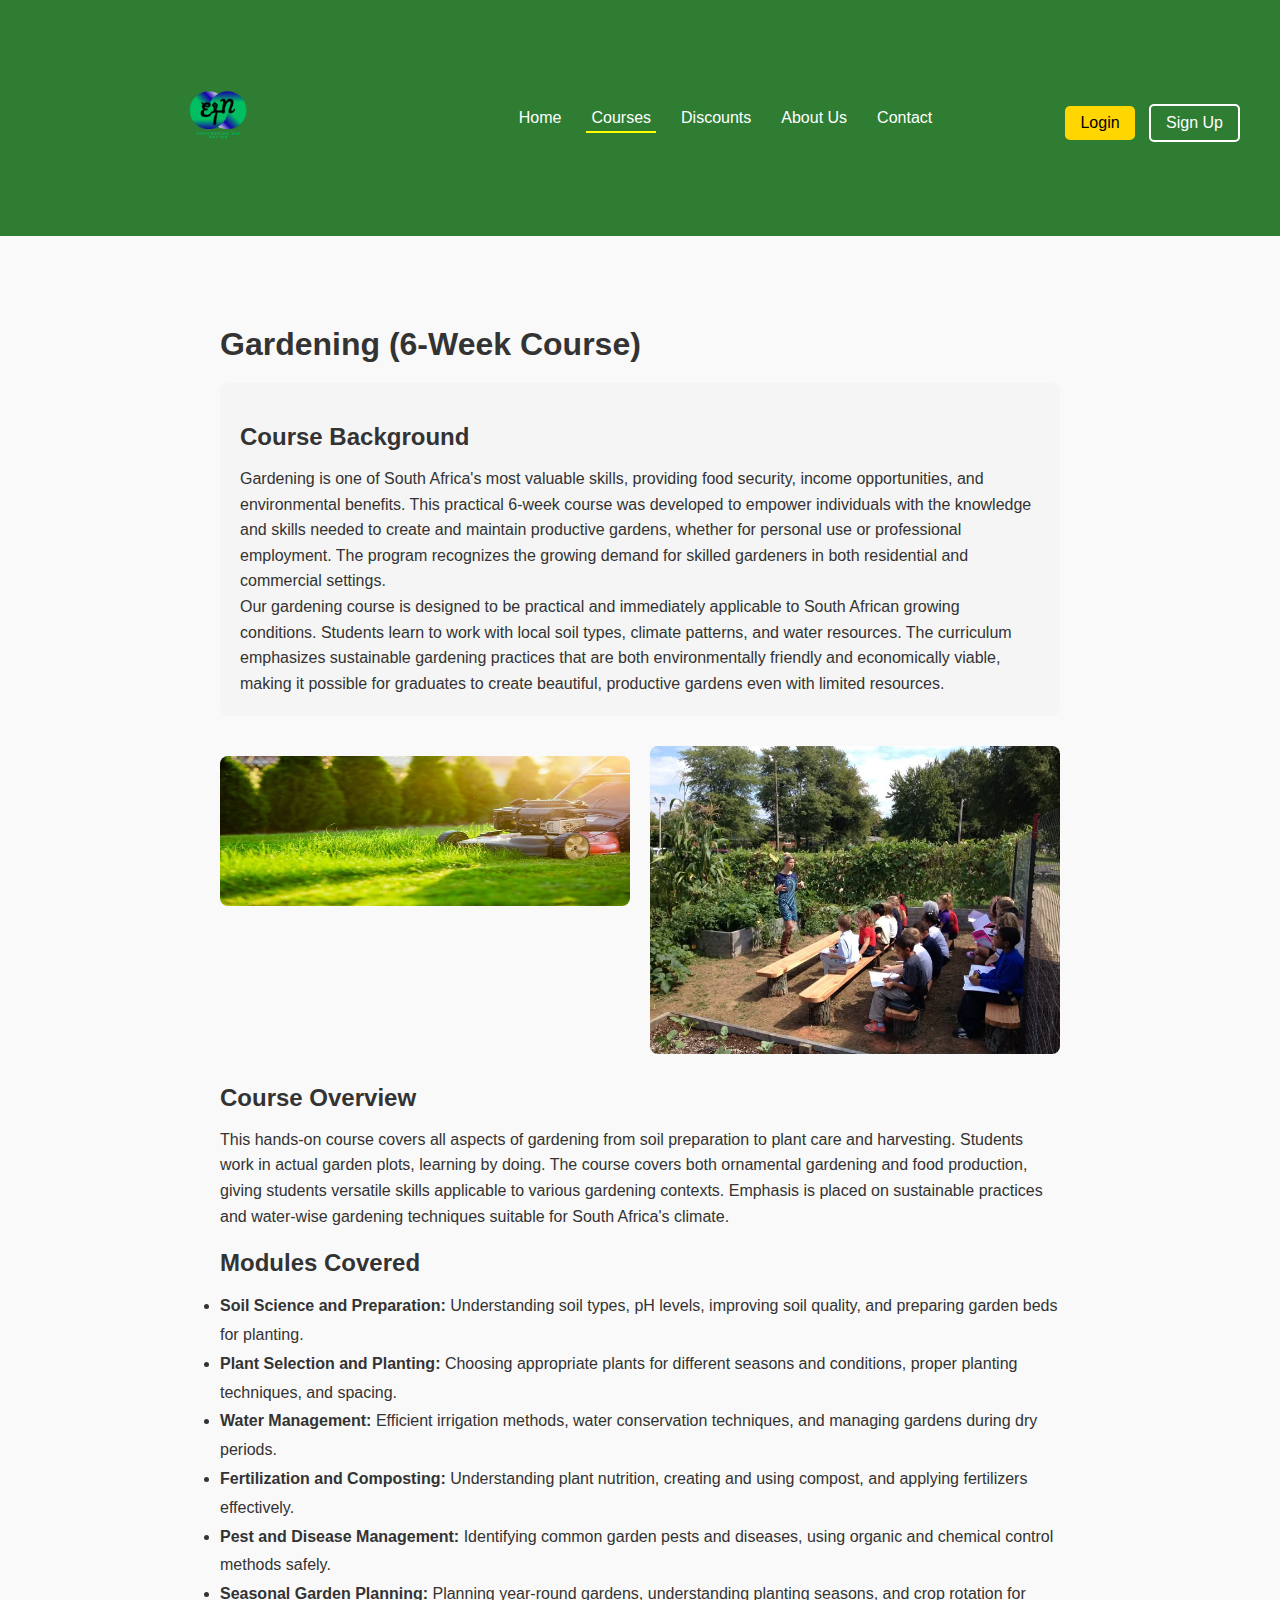
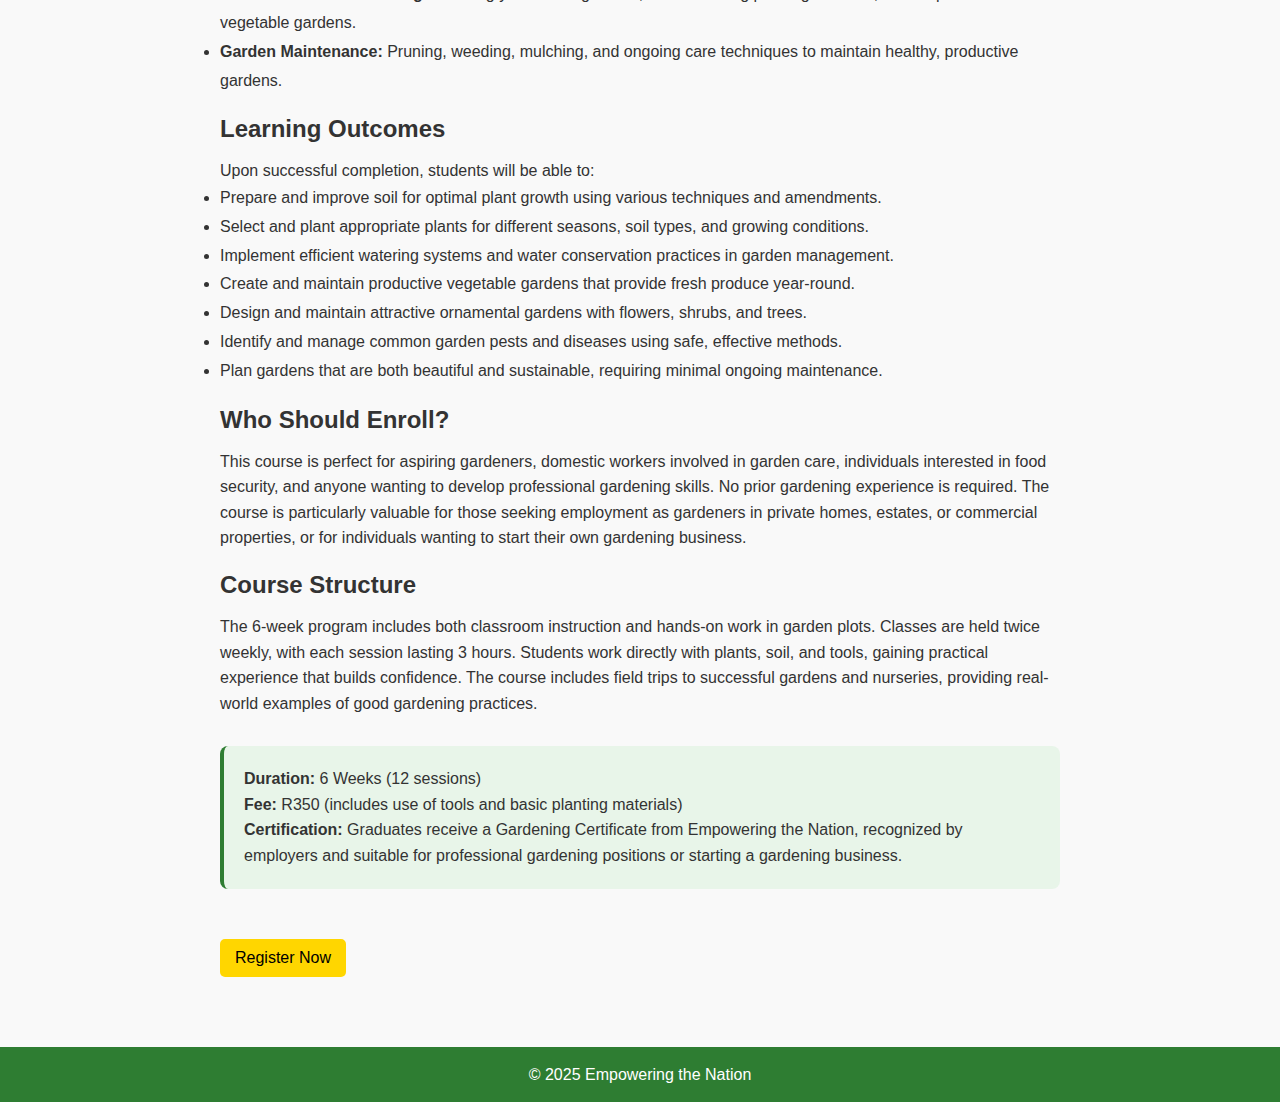
<file: gardening.html>
<!DOCTYPE html>
<html lang="en">
<head>
  <meta charset="UTF-8">
  <meta name="viewport" content="width=device-width, initial-scale=1.0">
  <title>Gardening Course - Empowering the Nation</title>
  <meta name="description" content="6-week Gardening course at Empowering the Nation. Learn soil care, planting techniques, and seasonal garden planning. R350.">
  <link rel="stylesheet" href="style.css">
</head>
<body>
<header>
    <nav class="navbar">
      <div class="logo">
        <a href="index.html">
          <img src="_images/Empowering the nation LOGO 7.png" 
     alt="Empowering the Nation Logo" 
     class="logo-img" 
     style="height: 200px; width: auto;">
        </a>
      </div>
    <ul class="nav-links">
      <li><a href="index.html">Home</a></li>
      <li><a href="courses.html" class="active">Courses</a></li>
      <li><a href="discounts.html">Discounts</a></li>
      <li><a href="about.html">About Us</a></li>
      <li><a href="contact.html">Contact</a></li>
    </ul>
    <div class="auth-buttons">
      <a href="login.html" class="btn">Login</a>
      <a href="signup.html" class="btn btn-outline">Sign Up</a>
    </div>
  </nav>
</header>

<section class="course-detail" style="max-width: 900px; margin: 40px auto; padding: 30px;">
  <h1> Gardening (6-Week Course)</h1>
  
  <div style="background: #f5f5f5; padding: 20px; border-radius: 8px; margin: 20px 0;">
    <h2>Course Background</h2>
    <p>Gardening is one of South Africa's most valuable skills, providing food security, income opportunities, and environmental benefits. This practical 6-week course was developed to empower individuals with the knowledge and skills needed to create and maintain productive gardens, whether for personal use or professional employment. The program recognizes the growing demand for skilled gardeners in both residential and commercial settings.</p>
    <p>Our gardening course is designed to be practical and immediately applicable to South African growing conditions. Students learn to work with local soil types, climate patterns, and water resources. The curriculum emphasizes sustainable gardening practices that are both environmentally friendly and economically viable, making it possible for graduates to create beautiful, productive gardens even with limited resources.</p>
  </div>

  <div style="display: flex; gap: 20px; margin: 30px 0; flex-wrap: wrap;">
    <img src="_images/Natural Lawn Care for Western WA.jpeg" 
     alt="Gardening" 
     class="course-img"
     style="flex: 1; min-width: 300px; border-radius: 8px; max-width: 100%;">
    <img src="_images/Gardening_1.jpeg" alt="Garden Care" style="flex: 1; min-width: 300px; border-radius: 8px; max-width: 100%;">
  </div>

  <h2>Course Overview</h2>
  <p>This hands-on course covers all aspects of gardening from soil preparation to plant care and harvesting. Students work in actual garden plots, learning by doing. The course covers both ornamental gardening and food production, giving students versatile skills applicable to various gardening contexts. Emphasis is placed on sustainable practices and water-wise gardening techniques suitable for South Africa's climate.</p>

  <h2>Modules Covered</h2>
  <ul style="line-height: 1.8;">
    <li><strong>Soil Science and Preparation:</strong> Understanding soil types, pH levels, improving soil quality, and preparing garden beds for planting.</li>
    <li><strong>Plant Selection and Planting:</strong> Choosing appropriate plants for different seasons and conditions, proper planting techniques, and spacing.</li>
    <li><strong>Water Management:</strong> Efficient irrigation methods, water conservation techniques, and managing gardens during dry periods.</li>
    <li><strong>Fertilization and Composting:</strong> Understanding plant nutrition, creating and using compost, and applying fertilizers effectively.</li>
    <li><strong>Pest and Disease Management:</strong> Identifying common garden pests and diseases, using organic and chemical control methods safely.</li>
    <li><strong>Seasonal Garden Planning:</strong> Planning year-round gardens, understanding planting seasons, and crop rotation for vegetable gardens.</li>
    <li><strong>Garden Maintenance:</strong> Pruning, weeding, mulching, and ongoing care techniques to maintain healthy, productive gardens.</li>
  </ul>

  <h2>Learning Outcomes</h2>
  <p>Upon successful completion, students will be able to:</p>
  <ul style="line-height: 1.8;">
    <li>Prepare and improve soil for optimal plant growth using various techniques and amendments.</li>
    <li>Select and plant appropriate plants for different seasons, soil types, and growing conditions.</li>
    <li>Implement efficient watering systems and water conservation practices in garden management.</li>
    <li>Create and maintain productive vegetable gardens that provide fresh produce year-round.</li>
    <li>Design and maintain attractive ornamental gardens with flowers, shrubs, and trees.</li>
    <li>Identify and manage common garden pests and diseases using safe, effective methods.</li>
    <li>Plan gardens that are both beautiful and sustainable, requiring minimal ongoing maintenance.</li>
  </ul>

  <h2>Who Should Enroll?</h2>
  <p>This course is perfect for aspiring gardeners, domestic workers involved in garden care, individuals interested in food security, and anyone wanting to develop professional gardening skills. No prior gardening experience is required. The course is particularly valuable for those seeking employment as gardeners in private homes, estates, or commercial properties, or for individuals wanting to start their own gardening business.</p>

  <h2>Course Structure</h2>
  <p>The 6-week program includes both classroom instruction and hands-on work in garden plots. Classes are held twice weekly, with each session lasting 3 hours. Students work directly with plants, soil, and tools, gaining practical experience that builds confidence. The course includes field trips to successful gardens and nurseries, providing real-world examples of good gardening practices.</p>

  <div style="background: #e8f5e9; padding: 20px; border-radius: 8px; margin: 30px 0; border-left: 4px solid #2E7D32;">
    <p><strong>Duration:</strong> 6 Weeks (12 sessions)</p>
    <p><strong>Fee:</strong> R350 (includes use of tools and basic planting materials)</p>
    <p><strong>Certification:</strong> Graduates receive a Gardening Certificate from Empowering the Nation, recognized by employers and suitable for professional gardening positions or starting a gardening business.</p>
  </div>

  <a href="register.html" class="btn" style="display: inline-block; margin-top: 20px;">Register Now</a>
</section>



<footer><p>© 2025 Empowering the Nation</p></footer>
<script src="script.js"></script>
</body>
</html>
</file>
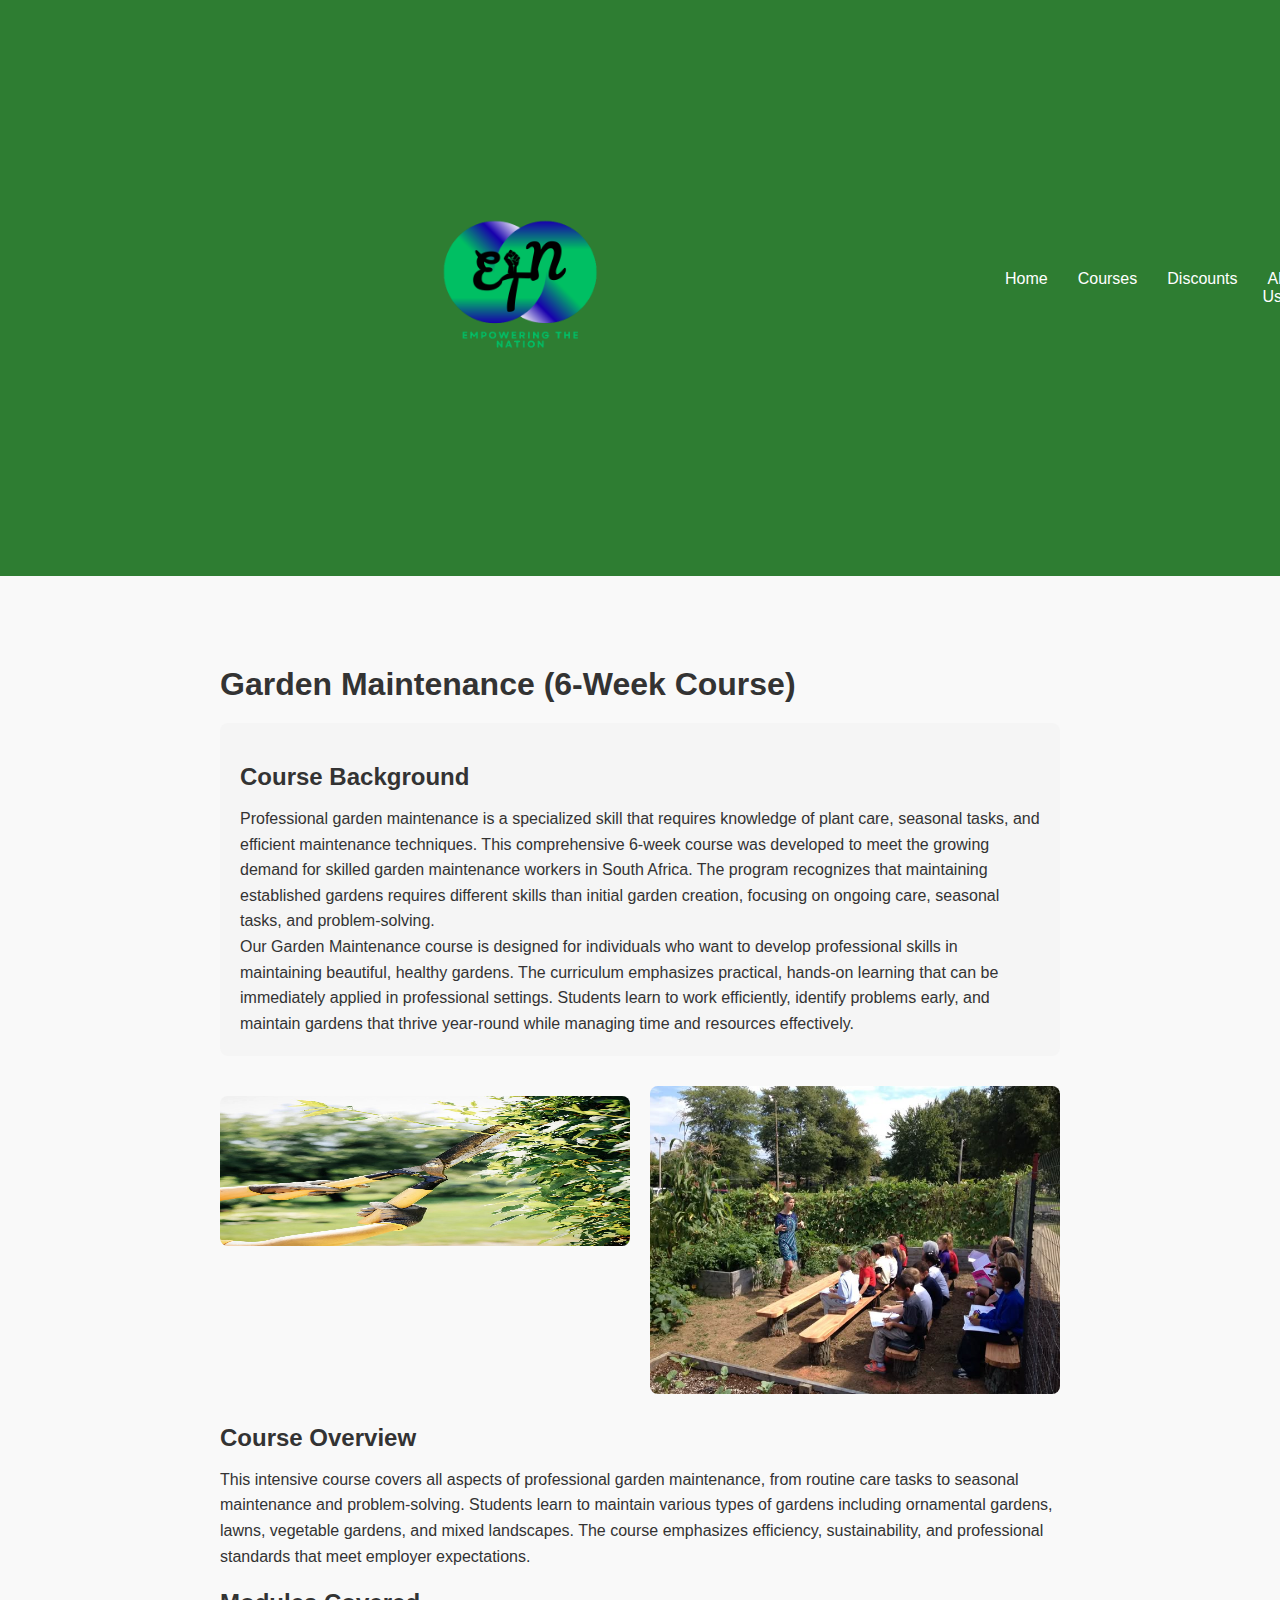
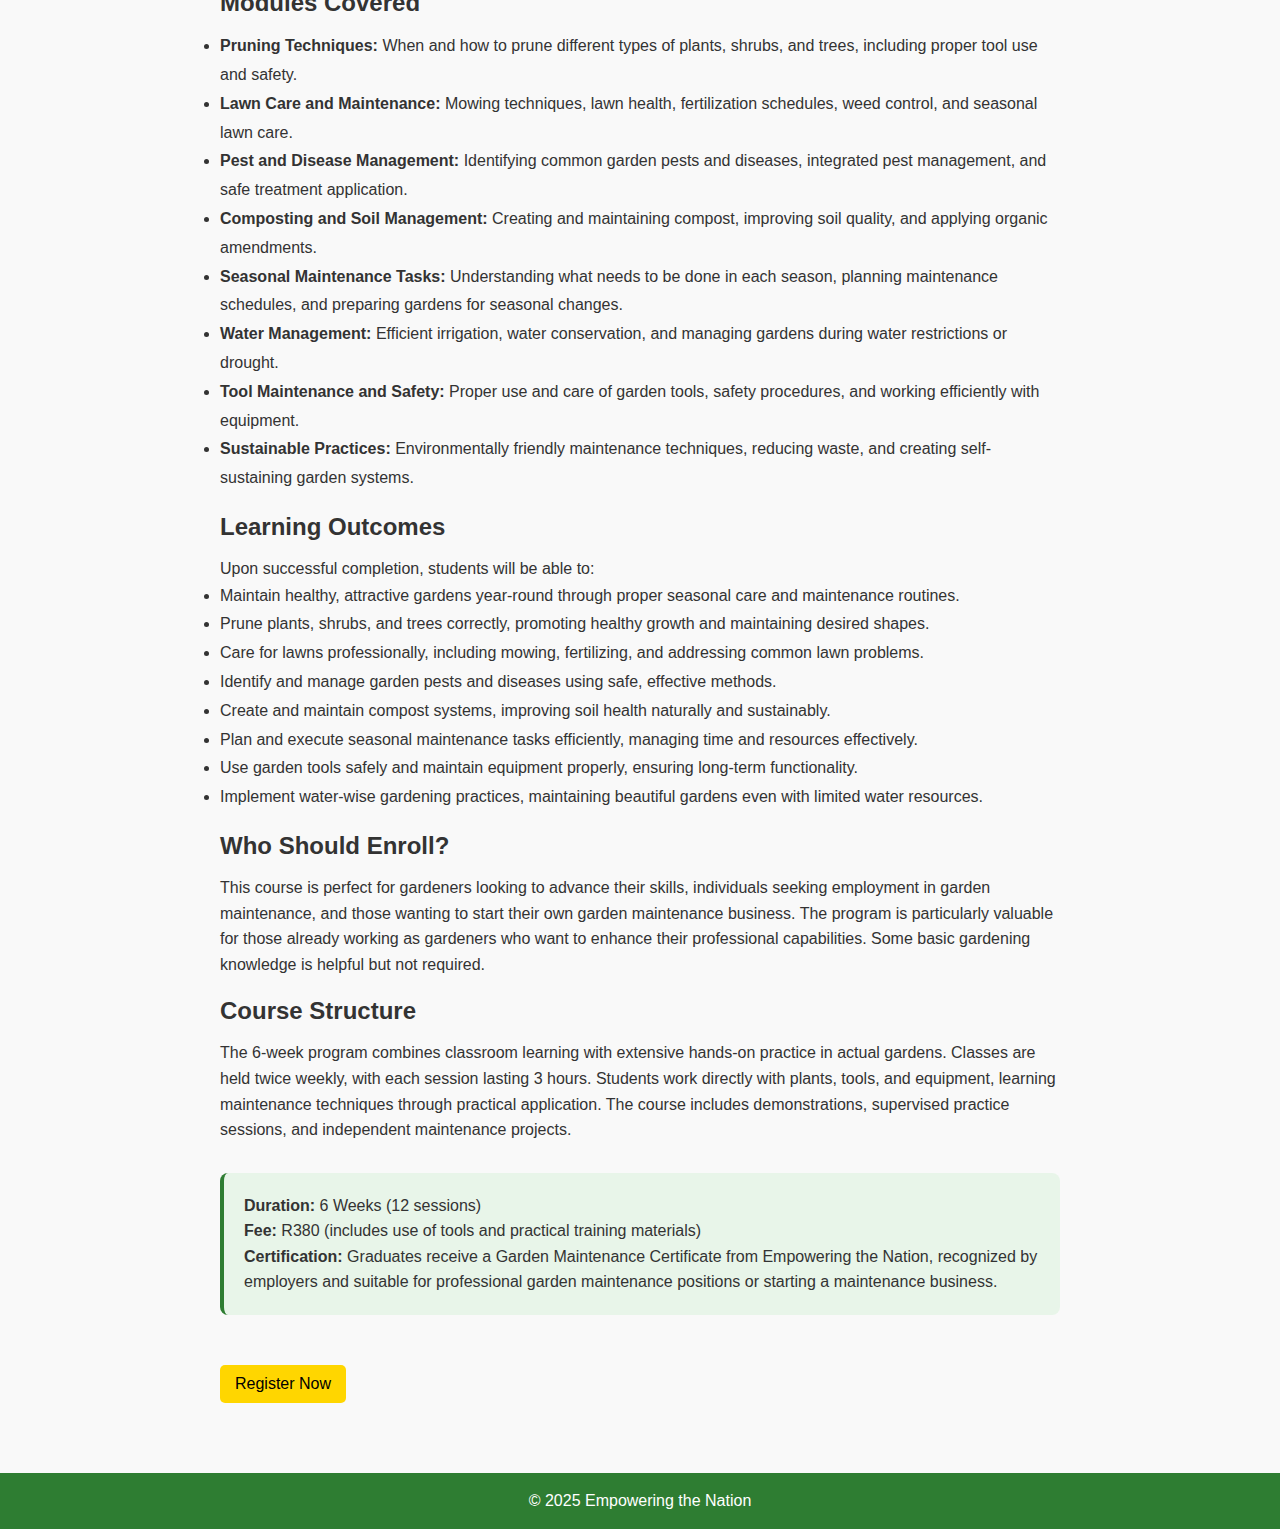
<file: gardeningmaintainance.html>
<!DOCTYPE html>
<html lang="en">
<head>
  <meta charset="UTF-8">
  <meta name="viewport" content="width=device-width, initial-scale=1.0">
  <title>Garden Maintenance - Empowering the Nation</title>
  <link rel="stylesheet" href="style.css">
</head>
<body>

  <!-- Header -->
  <header>
    <nav class="navbar">
      <div class="logo">
        <a href="index.html">
          <img src="_images/Empowering the nation LOGO 7.png" 
               alt="Empowering the Nation Logo" 
               class="logo-img">
        </a>
      </div>

      <ul class="nav-links">
        <li><a href="index.html">Home</a></li>
        <li><a href="courses.html">Courses</a></li>
        <li><a href="discounts.html">Discounts</a></li>
        <li><a href="about.html">About Us</a></li>
        <li><a href="contact.html" class="active">Contact</a></li>
      </ul>

      <div class="auth-buttons">
        <a href="login.html" class="btn">Login</a>
        <a href="signup.html" class="btn btn-outline">Sign Up</a>
      </div>
    </nav>
  </header>

  <!-- Garden Course Section -->
  <section class="course-detail" style="max-width: 900px; margin: 40px auto; padding: 30px;">
    <h1> Garden Maintenance (6-Week Course)</h1>
    
    <div style="background: #f5f5f5; padding: 20px; border-radius: 8px; margin: 20px 0;">
      <h2>Course Background</h2>
      <p>Professional garden maintenance is a specialized skill that requires knowledge of plant care, seasonal tasks, and efficient maintenance techniques. This comprehensive 6-week course was developed to meet the growing demand for skilled garden maintenance workers in South Africa. The program recognizes that maintaining established gardens requires different skills than initial garden creation, focusing on ongoing care, seasonal tasks, and problem-solving.</p>
      <p>Our Garden Maintenance course is designed for individuals who want to develop professional skills in maintaining beautiful, healthy gardens. The curriculum emphasizes practical, hands-on learning that can be immediately applied in professional settings. Students learn to work efficiently, identify problems early, and maintain gardens that thrive year-round while managing time and resources effectively.</p>
    </div>

    <div style="display: flex; gap: 20px; margin: 30px 0; flex-wrap: wrap;">
      <img src="_images/The Best Hedge Trimmers for Your Garden—2024 Reviews.jpeg" 
           alt="Garden Maintenance" 
           class="course-img"
           style="flex: 1; min-width: 300px; border-radius: 8px; max-width: 100%;">
      <img src="_images/Classroom Success Story_ School Garden Grows Important Lessons for Students.jpeg" alt="Garden Care" style="flex: 1; min-width: 300px; border-radius: 8px; max-width: 100%;">
    </div>

    <h2>Course Overview</h2>
    <p>This intensive course covers all aspects of professional garden maintenance, from routine care tasks to seasonal maintenance and problem-solving. Students learn to maintain various types of gardens including ornamental gardens, lawns, vegetable gardens, and mixed landscapes. The course emphasizes efficiency, sustainability, and professional standards that meet employer expectations.</p>

    <h2>Modules Covered</h2>
    <ul style="line-height: 1.8;">
      <li><strong>Pruning Techniques:</strong> When and how to prune different types of plants, shrubs, and trees, including proper tool use and safety.</li>
      <li><strong>Lawn Care and Maintenance:</strong> Mowing techniques, lawn health, fertilization schedules, weed control, and seasonal lawn care.</li>
      <li><strong>Pest and Disease Management:</strong> Identifying common garden pests and diseases, integrated pest management, and safe treatment application.</li>
      <li><strong>Composting and Soil Management:</strong> Creating and maintaining compost, improving soil quality, and applying organic amendments.</li>
      <li><strong>Seasonal Maintenance Tasks:</strong> Understanding what needs to be done in each season, planning maintenance schedules, and preparing gardens for seasonal changes.</li>
      <li><strong>Water Management:</strong> Efficient irrigation, water conservation, and managing gardens during water restrictions or drought.</li>
      <li><strong>Tool Maintenance and Safety:</strong> Proper use and care of garden tools, safety procedures, and working efficiently with equipment.</li>
      <li><strong>Sustainable Practices:</strong> Environmentally friendly maintenance techniques, reducing waste, and creating self-sustaining garden systems.</li>
    </ul>

    <h2>Learning Outcomes</h2>
    <p>Upon successful completion, students will be able to:</p>
    <ul style="line-height: 1.8;">
      <li>Maintain healthy, attractive gardens year-round through proper seasonal care and maintenance routines.</li>
      <li>Prune plants, shrubs, and trees correctly, promoting healthy growth and maintaining desired shapes.</li>
      <li>Care for lawns professionally, including mowing, fertilizing, and addressing common lawn problems.</li>
      <li>Identify and manage garden pests and diseases using safe, effective methods.</li>
      <li>Create and maintain compost systems, improving soil health naturally and sustainably.</li>
      <li>Plan and execute seasonal maintenance tasks efficiently, managing time and resources effectively.</li>
      <li>Use garden tools safely and maintain equipment properly, ensuring long-term functionality.</li>
      <li>Implement water-wise gardening practices, maintaining beautiful gardens even with limited water resources.</li>
    </ul>

    <h2>Who Should Enroll?</h2>
    <p>This course is perfect for gardeners looking to advance their skills, individuals seeking employment in garden maintenance, and those wanting to start their own garden maintenance business. The program is particularly valuable for those already working as gardeners who want to enhance their professional capabilities. Some basic gardening knowledge is helpful but not required.</p>

    <h2>Course Structure</h2>
    <p>The 6-week program combines classroom learning with extensive hands-on practice in actual gardens. Classes are held twice weekly, with each session lasting 3 hours. Students work directly with plants, tools, and equipment, learning maintenance techniques through practical application. The course includes demonstrations, supervised practice sessions, and independent maintenance projects.</p>

    <div style="background: #e8f5e9; padding: 20px; border-radius: 8px; margin: 30px 0; border-left: 4px solid #2E7D32;">
      <p><strong>Duration:</strong> 6 Weeks (12 sessions)</p>
      <p><strong>Fee:</strong> R380 (includes use of tools and practical training materials)</p>
      <p><strong>Certification:</strong> Graduates receive a Garden Maintenance Certificate from Empowering the Nation, recognized by employers and suitable for professional garden maintenance positions or starting a maintenance business.</p>
    </div>

    <a href="register.html" class="btn" style="display: inline-block; margin-top: 20px;">Register Now</a>
  </section>

  <!-- Footer -->
  <footer>
    <p>© 2025 Empowering the Nation</p>
  </footer>

  <script src="script.js"></script>

</body>
</html>
</file>
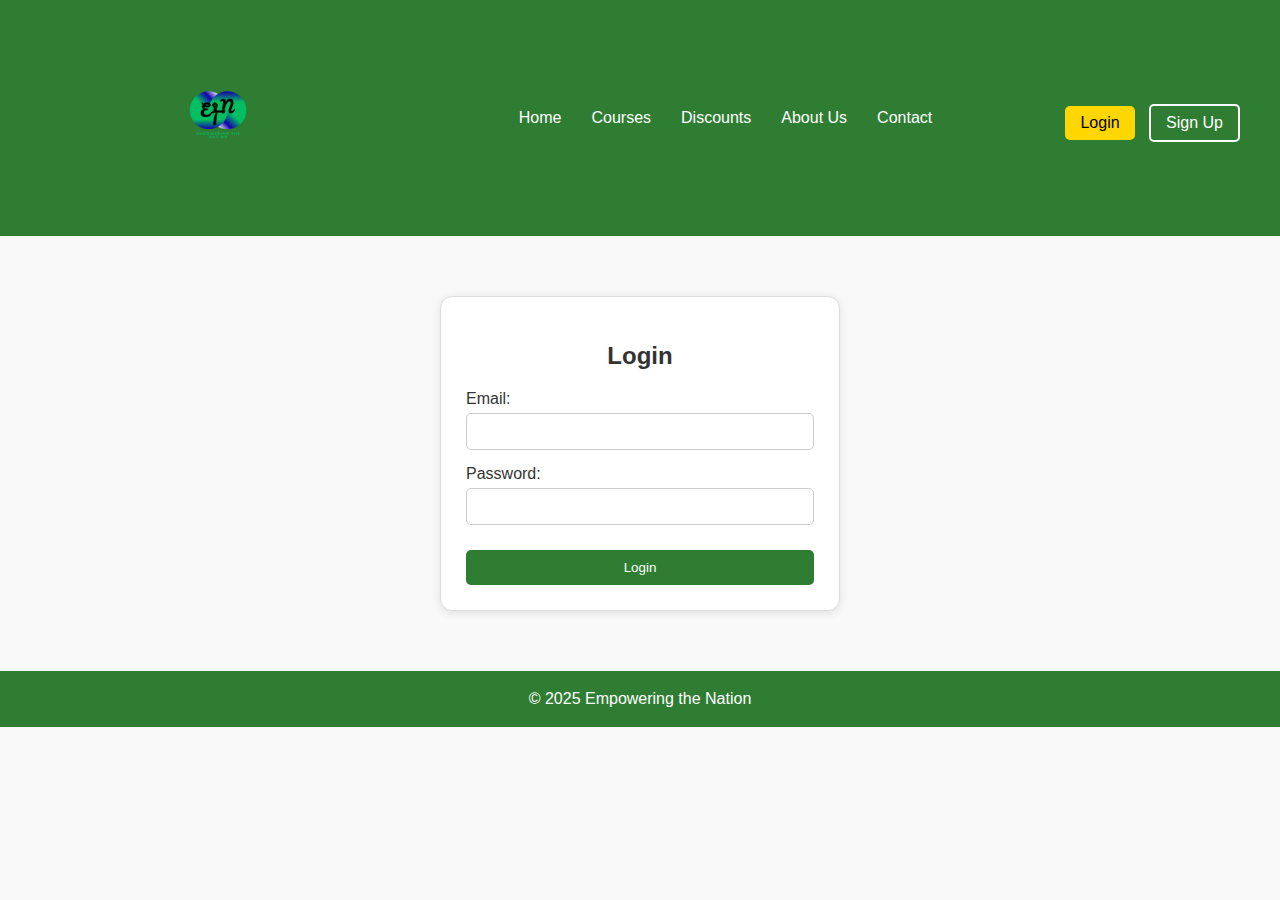
<file: login.html>
<!DOCTYPE html>
<html lang="en">
<head>
  <meta charset="UTF-8">
  <meta name="viewport" content="width=device-width, initial-scale=1.0">
  <title>Login - Empowering the Nation</title>
  <meta name="description" content="Login to your Empowering the Nation account to access course materials and track your progress.">
  <meta name="keywords" content="login, account access, empowering the nation login">
  <link rel="stylesheet" href="style.css">
</head>
<body>
<header>
    <nav class="navbar">
      <div class="logo">
        <a href="index.html">
          <img src="_images/Empowering the nation LOGO 7.png" 
     alt="Empowering the Nation Logo" 
     class="logo-img" 
     style="height: 200px; width: auto;">
        </a>
      </div>
    <ul class="nav-links" id="navLinks">
      <li><a href="index.html">Home</a></li>
      <li><a href="courses.html">Courses</a></li>
      <li><a href="discounts.html">Discounts</a></li>
      <li><a href="about.html">About Us</a></li>
      <li><a href="contact.html">Contact</a></li>
    </ul>
    <div class="auth-buttons">
      <a href="login.html" class="btn active">Login</a>
      <a href="signup.html" class="btn btn-outline">Sign Up</a>
    </div>
  </nav>
</header>

<section class="form-section">
  <h2>Login</h2>
  <form id="loginForm">
    <label for="loginEmail">Email:</label>
    <input type="email" id="loginEmail" name="email" required>
    
    <label for="loginPassword">Password:</label>
    <input type="password" id="loginPassword" name="password" required>
    
    <button type="submit" class="btn">Login</button>
  </form>
</section>

<footer>
  <p>© 2025 Empowering the Nation</p>
</footer>

<script src="script.js"></script>
</body>
</html>
</file>
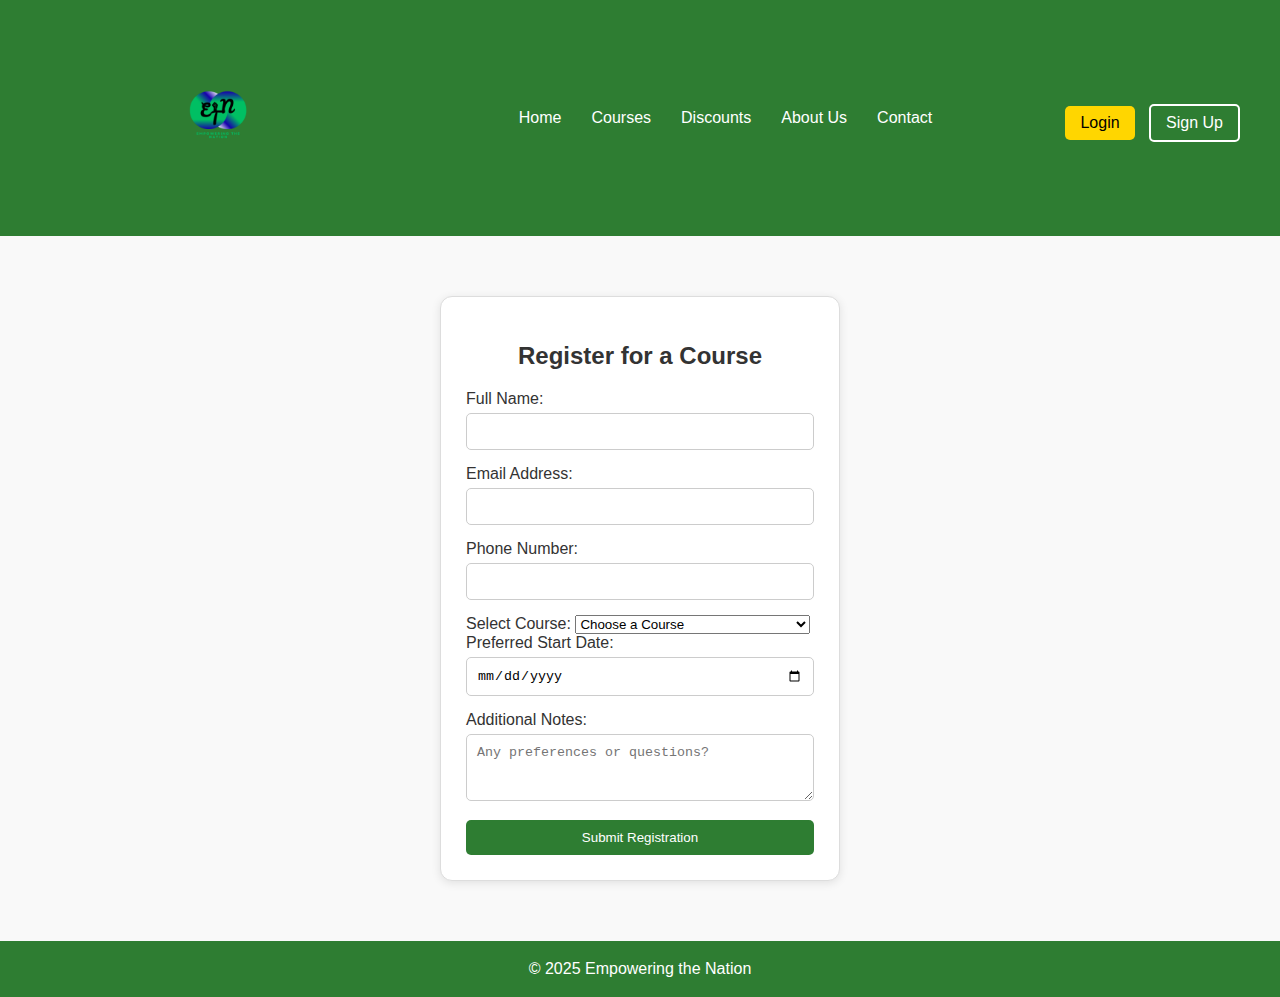
<file: register.html>
<!DOCTYPE html>
<html lang="en">
<head>
  <meta charset="UTF-8">
  <meta name="viewport" content="width=device-width, initial-scale=1.0">
  <title>Course Registration - Empowering the Nation</title>
  <meta name="description" content="Register for skills training courses at Empowering the Nation. Choose from First Aid, Sewing, Cooking, Gardening, Child Minding, and more.">
  <meta name="keywords" content="course registration, enroll in courses, training registration, empowering the nation courses">
  <link rel="stylesheet" href="style.css">
</head>
<body>

<header>
    <nav class="navbar">
      <div class="logo">
        <a href="index.html">
          <img src="_images/Empowering the nation LOGO 7.png" 
     alt="Empowering the Nation Logo" 
     class="logo-img" 
     style="height: 200px; width: auto;">
        </a>
      </div>
    <ul class="nav-links" id="navLinks">
      <li><a href="index.html">Home</a></li>
      <li><a href="courses.html">Courses</a></li>
      <li><a href="discounts.html">Discounts</a></li>
      <li><a href="about.html">About Us</a></li>
      <li><a href="contact.html">Contact</a></li>
    </ul>
    <div class="auth-buttons">
      <a href="login.html" class="btn">Login</a>
      <a href="signup.html" class="btn btn-outline">Sign Up</a>
    </div>
  </nav>
</header>

<section class="form-section">
  <h2> Register for a Course</h2>
  <form id="registerForm">
    <label for="fullname">Full Name:</label>
    <input type="text" id="fullname" name="fullname" required>

    <label for="email">Email Address:</label>
    <input type="email" id="email" name="email" required>

    <label for="phone">Phone Number:</label>
    <input type="tel" id="phone" name="phone" required>

    <label for="course">Select Course:</label>
    <select id="course" name="course" required>
      <option value="">Choose a Course</option>
      <option>First Aid (6 Months)</option>
      <option>Sewing (6 Months)</option>
      <option>Landscaping (6 Months)</option>
      <option>Household Management (6 Months)</option>
      <option>Child Minding (6 Weeks)</option>
      <option>Cooking (6 Weeks)</option>
      <option>Gardening (6 Weeks)</option>
      <option>Garden Maintenance (6 Weeks)</option>
    </select>

    <label for="start">Preferred Start Date:</label>
    <input type="date" id="start" name="start" required>

    <label for="notes">Additional Notes:</label>
    <textarea id="notes" name="notes" rows="3" placeholder="Any preferences or questions?"></textarea>

    <button type="submit"> Submit Registration</button>
  </form>
</section>

<footer>
  <p>© 2025 Empowering the Nation</p>
</footer>

<script src="script.js"></script>
</body>
</html>
</file>
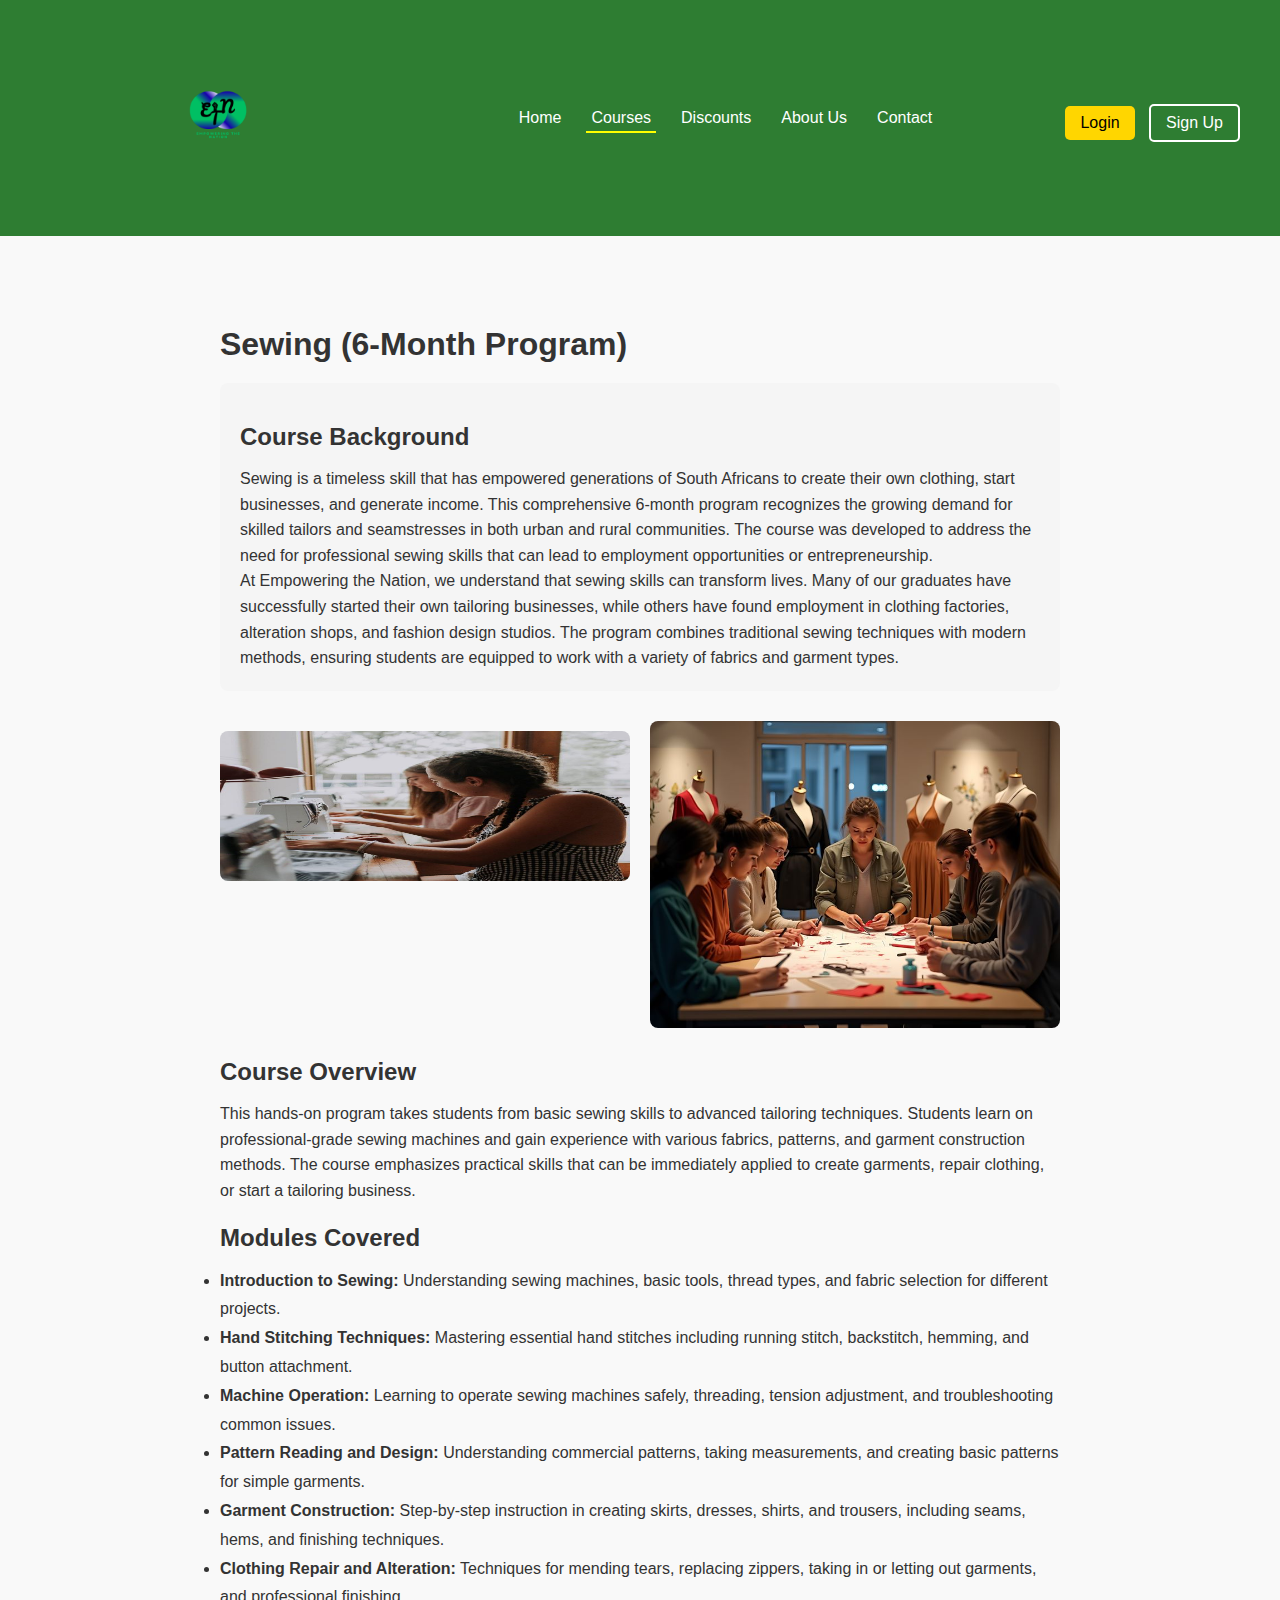
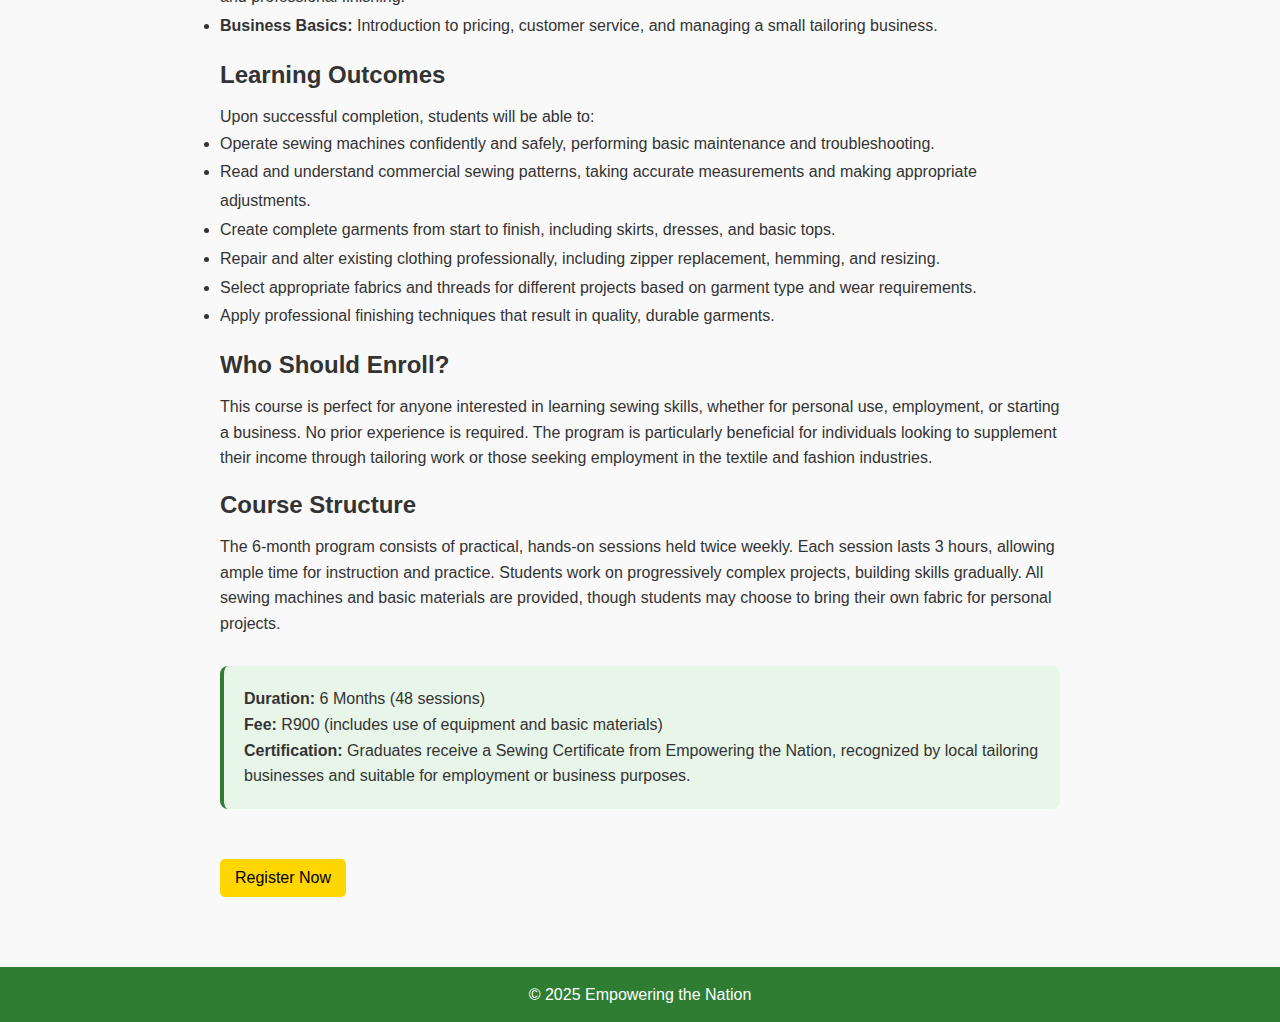
<file: sewing.html>
<!DOCTYPE html>
<html lang="en">
<head>
  <meta charset="UTF-8">
  <meta name="viewport" content="width=device-width, initial-scale=1.0">
  <title>Sewing Course - Empowering the Nation</title>
  <meta name="description" content="6-month Sewing training program at Empowering the Nation. Learn professional sewing techniques, pattern making, and garment construction. Start your tailoring business. R900.">
  <meta name="keywords" content="sewing course, tailoring training, sewing classes, garment making, pattern making, sewing skills, South Africa">
  
  <!-- Open Graph / Facebook -->
  <meta property="og:type" content="website">
  <meta property="og:title" content="Sewing Course - Empowering the Nation">
  <meta property="og:description" content="6-month Sewing training program - Learn professional sewing techniques.">
  
  <!-- Twitter -->
  <meta property="twitter:card" content="summary">
  <meta property="twitter:title" content="Sewing Course - Empowering the Nation">
  
  <link rel="stylesheet" href="style.css">
</head>
<body>
<header>
    <nav class="navbar">
      <div class="logo">
        <a href="index.html">
          <img src="_images/Empowering the nation LOGO 7.png" 
     alt="Empowering the Nation Logo" 
     class="logo-img" 
     style="height: 200px; width: auto;">
        </a>
      </div>
    <ul class="nav-links" id="navLinks">
      <li><a href="index.html">Home</a></li>
      <li><a href="courses.html" class="active">Courses</a></li>
      <li><a href="discounts.html">Discounts</a></li>
      <li><a href="about.html">About Us</a></li>
      <li><a href="contact.html">Contact</a></li>
    </ul>
    <div class="auth-buttons">
      <a href="login.html" class="btn">Login</a>
      <a href="signup.html" class="btn btn-outline">Sign Up</a>
    </div>
  </nav>
</header>

<section class="course-detail" style="max-width: 900px; margin: 40px auto; padding: 30px;">
  <h1> Sewing (6-Month Program)</h1>
  
  <div style="background: #f5f5f5; padding: 20px; border-radius: 8px; margin: 20px 0;">
    <h2>Course Background</h2>
    <p>Sewing is a timeless skill that has empowered generations of South Africans to create their own clothing, start businesses, and generate income. This comprehensive 6-month program recognizes the growing demand for skilled tailors and seamstresses in both urban and rural communities. The course was developed to address the need for professional sewing skills that can lead to employment opportunities or entrepreneurship.</p>
    <p>At Empowering the Nation, we understand that sewing skills can transform lives. Many of our graduates have successfully started their own tailoring businesses, while others have found employment in clothing factories, alteration shops, and fashion design studios. The program combines traditional sewing techniques with modern methods, ensuring students are equipped to work with a variety of fabrics and garment types.</p>
  </div>

  <div style="display: flex; gap: 20px; margin: 30px 0; flex-wrap: wrap;">
    <img src="_images/Private Sewing Lesson with Nan.jpeg" class="course-img" alt="Sewing" style="flex: 1; min-width: 300px; border-radius: 8px; max-width: 100%;">
    <img src="_images/Teaching girls working with sewing machine at sewing classes by ai.jpeg" alt="Sewing Class" style="flex: 1; min-width: 300px; border-radius: 8px; max-width: 100%;">
  </div>

  <h2>Course Overview</h2>
  <p>This hands-on program takes students from basic sewing skills to advanced tailoring techniques. Students learn on professional-grade sewing machines and gain experience with various fabrics, patterns, and garment construction methods. The course emphasizes practical skills that can be immediately applied to create garments, repair clothing, or start a tailoring business.</p>

  <h2>Modules Covered</h2>
  <ul style="line-height: 1.8;">
    <li><strong>Introduction to Sewing:</strong> Understanding sewing machines, basic tools, thread types, and fabric selection for different projects.</li>
    <li><strong>Hand Stitching Techniques:</strong> Mastering essential hand stitches including running stitch, backstitch, hemming, and button attachment.</li>
    <li><strong>Machine Operation:</strong> Learning to operate sewing machines safely, threading, tension adjustment, and troubleshooting common issues.</li>
    <li><strong>Pattern Reading and Design:</strong> Understanding commercial patterns, taking measurements, and creating basic patterns for simple garments.</li>
    <li><strong>Garment Construction:</strong> Step-by-step instruction in creating skirts, dresses, shirts, and trousers, including seams, hems, and finishing techniques.</li>
    <li><strong>Clothing Repair and Alteration:</strong> Techniques for mending tears, replacing zippers, taking in or letting out garments, and professional finishing.</li>
    <li><strong>Business Basics:</strong> Introduction to pricing, customer service, and managing a small tailoring business.</li>
  </ul>

  <h2>Learning Outcomes</h2>
  <p>Upon successful completion, students will be able to:</p>
  <ul style="line-height: 1.8;">
    <li>Operate sewing machines confidently and safely, performing basic maintenance and troubleshooting.</li>
    <li>Read and understand commercial sewing patterns, taking accurate measurements and making appropriate adjustments.</li>
    <li>Create complete garments from start to finish, including skirts, dresses, and basic tops.</li>
    <li>Repair and alter existing clothing professionally, including zipper replacement, hemming, and resizing.</li>
    <li>Select appropriate fabrics and threads for different projects based on garment type and wear requirements.</li>
    <li>Apply professional finishing techniques that result in quality, durable garments.</li>
  </ul>

  <h2>Who Should Enroll?</h2>
  <p>This course is perfect for anyone interested in learning sewing skills, whether for personal use, employment, or starting a business. No prior experience is required. The program is particularly beneficial for individuals looking to supplement their income through tailoring work or those seeking employment in the textile and fashion industries.</p>

  <h2>Course Structure</h2>
  <p>The 6-month program consists of practical, hands-on sessions held twice weekly. Each session lasts 3 hours, allowing ample time for instruction and practice. Students work on progressively complex projects, building skills gradually. All sewing machines and basic materials are provided, though students may choose to bring their own fabric for personal projects.</p>

  <div style="background: #e8f5e9; padding: 20px; border-radius: 8px; margin: 30px 0; border-left: 4px solid #2E7D32;">
    <p><strong>Duration:</strong> 6 Months (48 sessions)</p>
    <p><strong>Fee:</strong> R900 (includes use of equipment and basic materials)</p>
    <p><strong>Certification:</strong> Graduates receive a Sewing Certificate from Empowering the Nation, recognized by local tailoring businesses and suitable for employment or business purposes.</p>
  </div>

  <a href="register.html" class="btn" style="display: inline-block; margin-top: 20px;">Register Now</a>
</section>


<footer><p>© 2025 Empowering the Nation</p></footer>
<script src="script.js"></script>
</body>
</html>
</file>
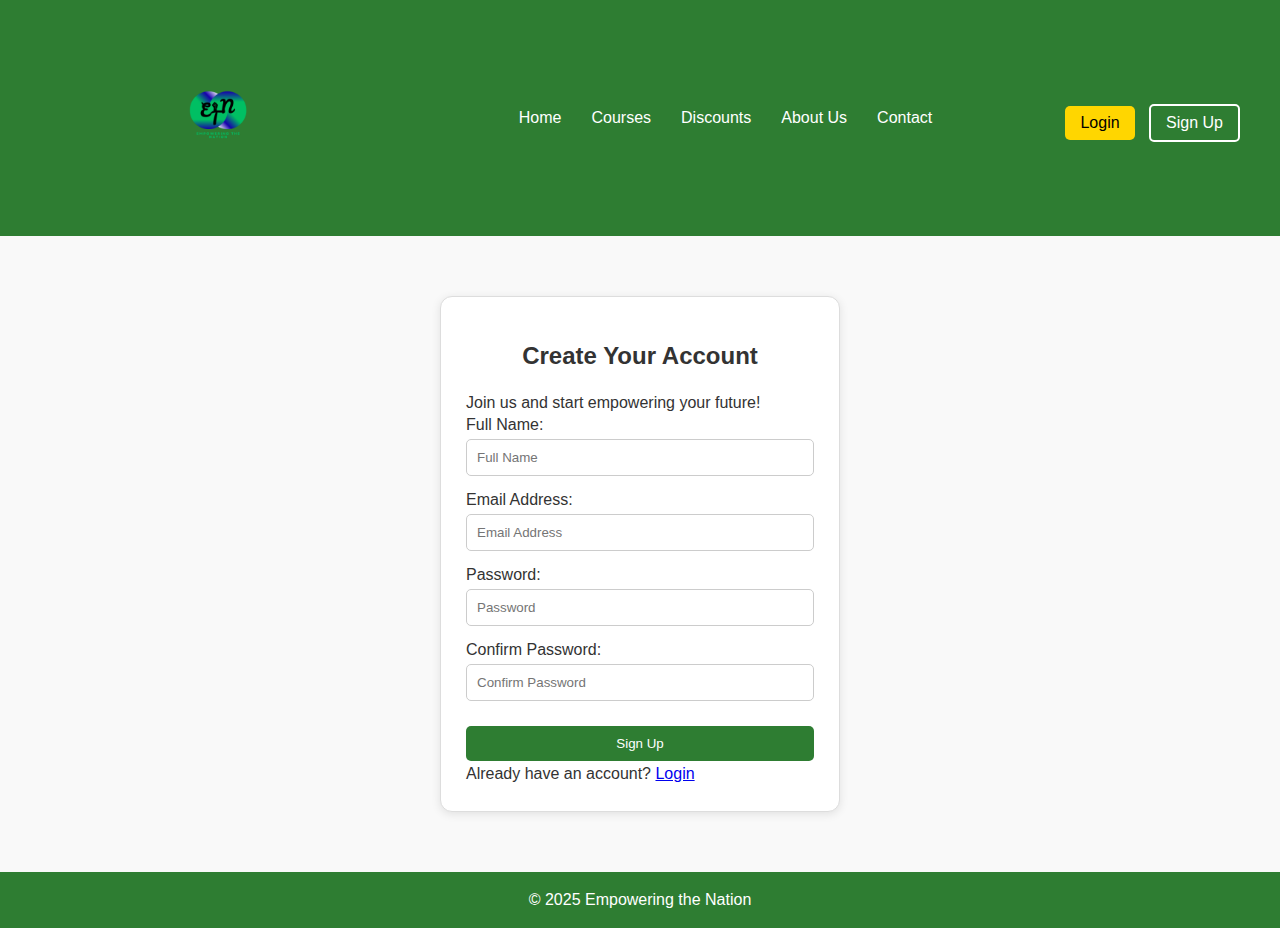
<file: signup.html>
<!DOCTYPE html>
<html lang="en">
<head>
  <meta charset="UTF-8">
  <meta name="viewport" content="width=device-width, initial-scale=1.0">
  <title>Sign Up - Empowering the Nation</title>
  <meta name="description" content="Create your account with Empowering the Nation to access our skills training courses and resources.">
  <meta name="keywords" content="sign up, register, create account, empowering the nation registration">
  <link rel="stylesheet" href="style.css">
  <link href="https://fonts.googleapis.com/css2?family=Roboto:wght@400;700&display=swap" rel="stylesheet">
</head>
<body>
<header>
    <nav class="navbar">
      <div class="logo">
        <a href="index.html">
          <img src="_images/Empowering the nation LOGO 7.png" 
     alt="Empowering the Nation Logo" 
     class="logo-img" 
     style="height: 200px; width: auto;">
        </a>
      </div>
  
    <ul class="nav-links" id="navLinks">
      <li><a href="index.html">Home</a></li>
      <li><a href="courses.html">Courses</a></li>
      <li><a href="discounts.html">Discounts</a></li>
      <li><a href="about.html">About Us</a></li>
      <li><a href="contact.html">Contact</a></li>
    </ul>
    <div class="auth-buttons">
      <a href="login.html" class="btn">Login</a>
      <a href="signup.html" class="btn btn-outline active">Sign Up</a>
    </div>
  </nav>
</header>

<section class="form-section">
  <div class="signup-card">
    <h2>Create Your Account</h2>
    <p class="subtitle">Join us and start empowering your future!</p>
    <form id="signupForm">
      <div class="input-group">
        <label for="signupName">Full Name:</label>
        <input type="text" id="signupName" name="name" placeholder="Full Name" required>
      </div>
      <div class="input-group">
        <label for="signupEmail">Email Address:</label>
        <input type="email" id="signupEmail" name="email" placeholder="Email Address" required>
      </div>
      <div class="input-group">
        <label for="signupPassword">Password:</label>
        <input type="password" id="signupPassword" name="password" placeholder="Password" required>
      </div>
      <div class="input-group">
        <label for="signupConfirmPassword">Confirm Password:</label>
        <input type="password" id="signupConfirmPassword" name="confirmPassword" placeholder="Confirm Password" required>
      </div>
      <button type="submit" class="btn btn-primary">Sign Up</button>
      <p class="login-link">Already have an account? <a href="login.html">Login</a></p>
    </form>
  </div>
</section>

<footer>
  <p>© 2025 Empowering the Nation</p>
</footer>

<script src="script.js"></script>
</body>
</html>
</file>
<file: style.css>
/* === Global Reset & Basics === */
* {
  box-sizing: border-box;
  margin: 0;
  padding: 0;
  transition: all 0.3s ease-in-out;
}

body {
  font-family: Arial, sans-serif;
  background: #f9f9f9;
  color: #333;
}

h1, h2, h3 {
  margin: 10px 0;
}

p {
  line-height: 1.6;
}

/* === Navbar === */
.navbar {
  display: flex;
  justify-content: space-between;
  align-items: center;
  padding: 15px 40px;
  background: #2E7D32; /* dark green */
}

.logo {
  color: white;
  font-size: 24px;
  font-weight: bold;
}

.nav-links {
  list-style: none;
  display: flex;
  gap: 20px;
}

.nav-links li a {
  color: white;
  text-decoration: none;
  padding: 5px;
}

.nav-links li a.active {
  border-bottom: 2px solid yellow;
}

.auth-buttons .btn {
  background: #FFD600;
  color: black;
  padding: 8px 15px;
  margin-left: 10px;
  border-radius: 5px;
  text-decoration: none;
}

.auth-buttons .btn-outline {
  background: transparent;
  border: 2px solid white;
  color: white;
}

/* === Hero Section === */
.hero {
  height: 70vh;
  background: linear-gradient(135deg, rgba(46,125,50,0.85), rgba(102,187,106,0.7)), url("images/hero.jpg") no-repeat center/cover;
  display: flex;
  justify-content: center;
  align-items: center;
  text-align: center;
  color: white;
  animation: fadeIn 1.5s ease;
}

.hero h1 {
  font-size: 48px;
}

.hero p {
  font-size: 18px;
  margin: 15px 0;
}

.hero-content {
  animation: slideIn 1.5s ease;
}

/* === Buttons === */
.btn {
  display: inline-block;
  padding: 10px 15px;
  background: #FFD600;
  color: black;
  text-decoration: none;
  border-radius: 5px;
  margin-top: 10px;
  cursor: pointer;
  transition: transform 0.2s, background 0.3s;
}

.btn:hover {
  transform: translateY(-3px) scale(1.05);
  background: #FF9100;
  color: white;
}

/* === Features Section === */
.features {
  text-align: center;
  padding: 50px 20px;
  background: #f9f9f9;
}

.feature-grid {
  display: flex;
  gap: 30px;
  justify-content: center;
  margin-top: 20px;
  flex-wrap: wrap;
}

.feature {
  background: white;
  padding: 20px;
  border-radius: 8px;
  width: 250px;
  box-shadow: 0px 2px 10px rgba(0,0,0,0.1);
  transition: transform 0.3s;
}

.feature:hover {
  transform: translateY(-8px);
}

/* === Courses Grid === */
.courses {
  display: grid;
  grid-template-columns: repeat(auto-fit, minmax(250px, 1fr));
  gap: 20px;
  padding: 20px;
}

.course {
  background: white;
  padding: 15px;
  border-radius: 12px;
  text-align: center;
  box-shadow: 0px 2px 10px rgba(0,0,0,0.1);
  transition: transform 0.3s;
}

.course:hover {
  transform: translateY(-8px);
}

.course-img {
  width: 100%;
  height: 150px;
  border-radius: 8px;
  margin: 10px 0;
  transition: transform 0.4s ease;
}

.course:hover .course-img {
  transform: scale(1.05);
}

/* === Testimonials === */
.testimonials {
  background: #f5f5f5;
  padding: 40px 20px;
  text-align: center;
}

.testimonial-grid {
  display: grid;
  gap: 20px;
  max-width: 800px;
  margin: auto;
}

blockquote {
  background: #fff;
  border-left: 5px solid #2E7D32;
  padding: 15px;
  border-radius: 5px;
  font-style: italic;
  box-shadow: 0px 2px 8px rgba(0,0,0,0.1);
}

blockquote cite {
  display: block;
  margin-top: 8px;
  font-style: normal;
  font-weight: bold;
}

/* === Forms (Login, Signup, Contact) === */
.form-section {
  max-width: 400px;
  margin: 60px auto;
  padding: 25px;
  background: #fff;
  border: 1px solid #ddd;
  border-radius: 12px;
  box-shadow: 0px 2px 10px rgba(0,0,0,0.1);
  animation: fadeIn 1.2s ease;
}

.form-section h2 {
  text-align: center;
  margin-bottom: 20px;
}

.form-section input,
.form-section textarea {
  width: 100%;
  padding: 10px;
  margin: 5px 0 15px;
  border: 1px solid #ccc;
  border-radius: 5px;
}

.form-section input:focus,
.form-section textarea:focus {
  border: 2px solid #2E7D32;
  box-shadow: 0px 0px 8px rgba(46,125,50,0.4);
}

.form-section button {
  width: 100%;
  padding: 10px;
  background: #2E7D32;
  color: white;
  border: none;
  border-radius: 5px;
  cursor: pointer;
}

.form-section button:hover {
  background: linear-gradient(90deg, #FFD600, #FF9100);
  transform: scale(1.05);
}

/* === Discount Page === */
.discount-hero {
  background: linear-gradient(135deg, #2E7D32, #306033);
  text-align: center;
  padding: 60px 20px;
  color: white;
  animation: fadeIn 1.5s ease;
}

.discount-progress {
  display: grid;
  grid-template-columns: repeat(auto-fit, minmax(220px, 1fr));
  gap: 20px;
  padding: 40px;
}

.progress-step {
  background: white;
  padding: 20px;
  border-radius: 12px;
  box-shadow: 0px 5px 15px rgba(0,0,0,0.1);
  text-align: center;
  transition: transform 0.3s;
}

.progress-step:hover {
  transform: translateY(-5px);
}

.bar {
  background: #ddd;
  border-radius: 10px;
  height: 15px;
  margin: 10px 0;
  overflow: hidden;
}

.bar span {
  display: block;
  height: 100%;
  background: linear-gradient(90deg, #FFD600, #FF9100);
  border-radius: 10px;
  animation: grow 2s ease;
}

.highlight {
  background: #FFD600;
  padding: 5px 10px;
  border-radius: 5px;
  font-weight: bold;
  color: black;
}

/* === Timeline (About Page) === */
.timeline ul {
  list-style: none;
  padding: 0;
}

.timeline li {
  margin: 15px 0;
  padding: 10px;
  background: #fff;
  border-left: 5px solid #2E7D32;
  animation: fadeIn 1.2s ease-in-out;
}

.timeline span {
  font-weight: bold;
  color: #2E7D32;
}

/* === Footer === */
footer {
  background: #2E7D32;
  color: white;
  text-align: center;
  padding: 15px;
  margin-top: 20px;
}

/* === Animations === */
@keyframes grow {
  from { width: 0%; }
}

@keyframes fadeIn {
  from { opacity: 0; transform: translateY(-20px); }
  to { opacity: 1; transform: translateY(0); }
}

@keyframes slideIn {
  from { opacity: 0; transform: translateY(30px); }
  to { opacity: 1; transform: translateY(0); }
}


/* Discount Hero Banner */
.discount-hero {
  background: #FFD600;
  text-align: center;
  padding: 40px 20px;
  color: #2E7D32;
}

.discount-hero h1 {
  font-size: 32px;
  margin-bottom: 10px;
}

/* Discount Steps (visual rewards) */
.discount-steps {
  display: flex;
  justify-content: space-around;
  padding: 40px 20px;
  background: #f5f5f5;
  flex-wrap: wrap;
}

.discount-steps .step {
  background: white;
  padding: 20px;
  border-radius: 10px;
  width: 200px;
  text-align: center;
  box-shadow: 0px 2px 6px rgba(0,0,0,0.1);
  margin: 10px;
  position: relative;
}

.discount-steps .tag {
  background: #2E7D32;
  color: white;
  padding: 5px 10px;
  border-radius: 50px;
  position: absolute;
  top: -10px;
  right: -10px;
}

/* Highlight total */
.highlight {
  background: #1a431c;
  color: white;
  padding: 5px 10px;
  border-radius: 5px;
}

h1, h2, h3, h4, h5, h6 {
  margin-top: 20px;   /* space above heading */
  margin-bottom: 15px; /* space below heading */
}

.image-grid {
  display: grid;
  grid-template-columns: repeat(2, 1fr);
  gap: 20px;
}

.image-grid img {
  width: 100%;
  border-radius: 8px;
}
</file>
